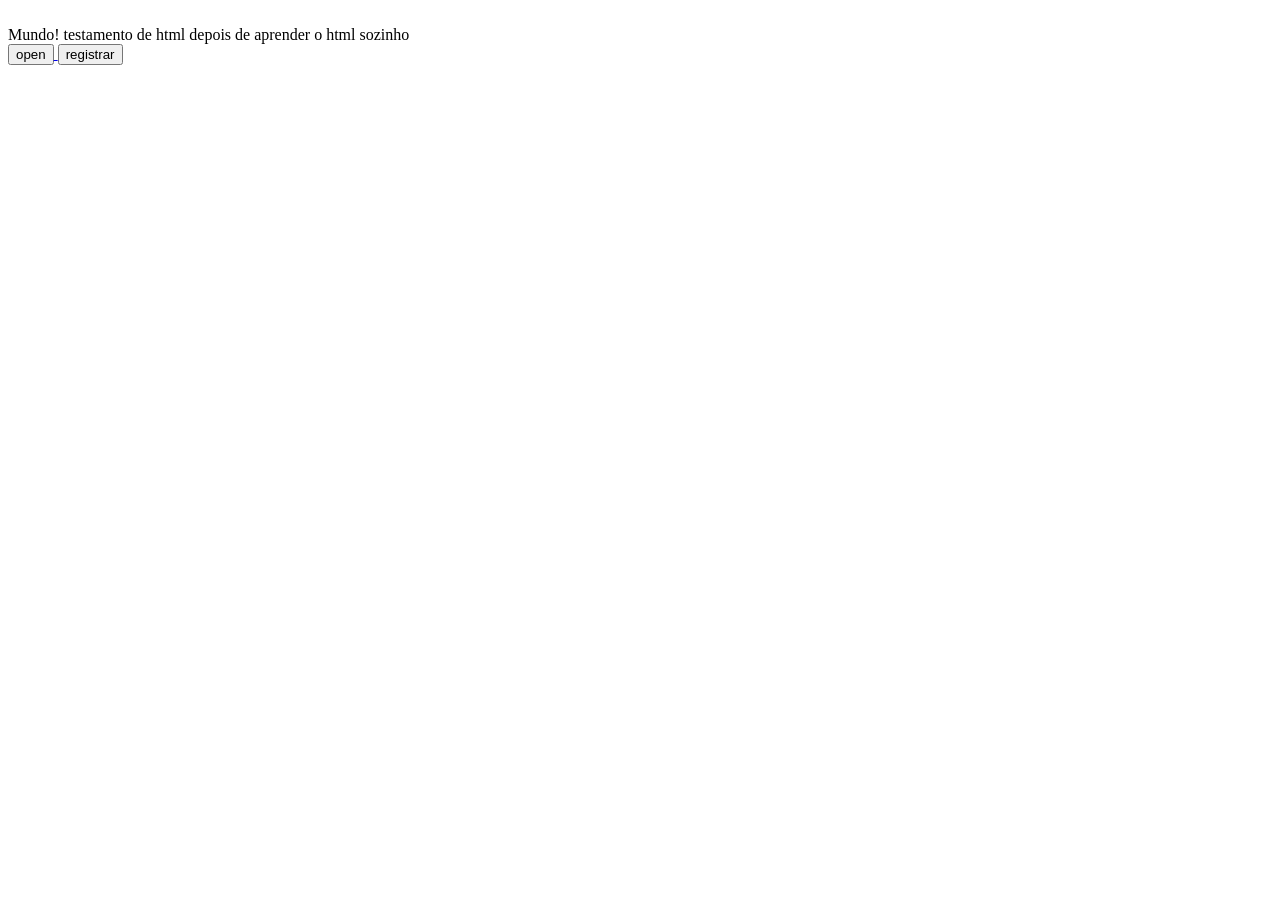
<file: Index.html>
<html>
  <head>
    <title>Hit</title>
  </head>
  
  
  <body>
    <br>Mundo! testamento de html depois de aprender o html sozinho</br>
    <a href="index(2).html"> <button>open</button>
    <a href="registrar.html"> <button>registrar</button>
  </body>
</html>
</file>
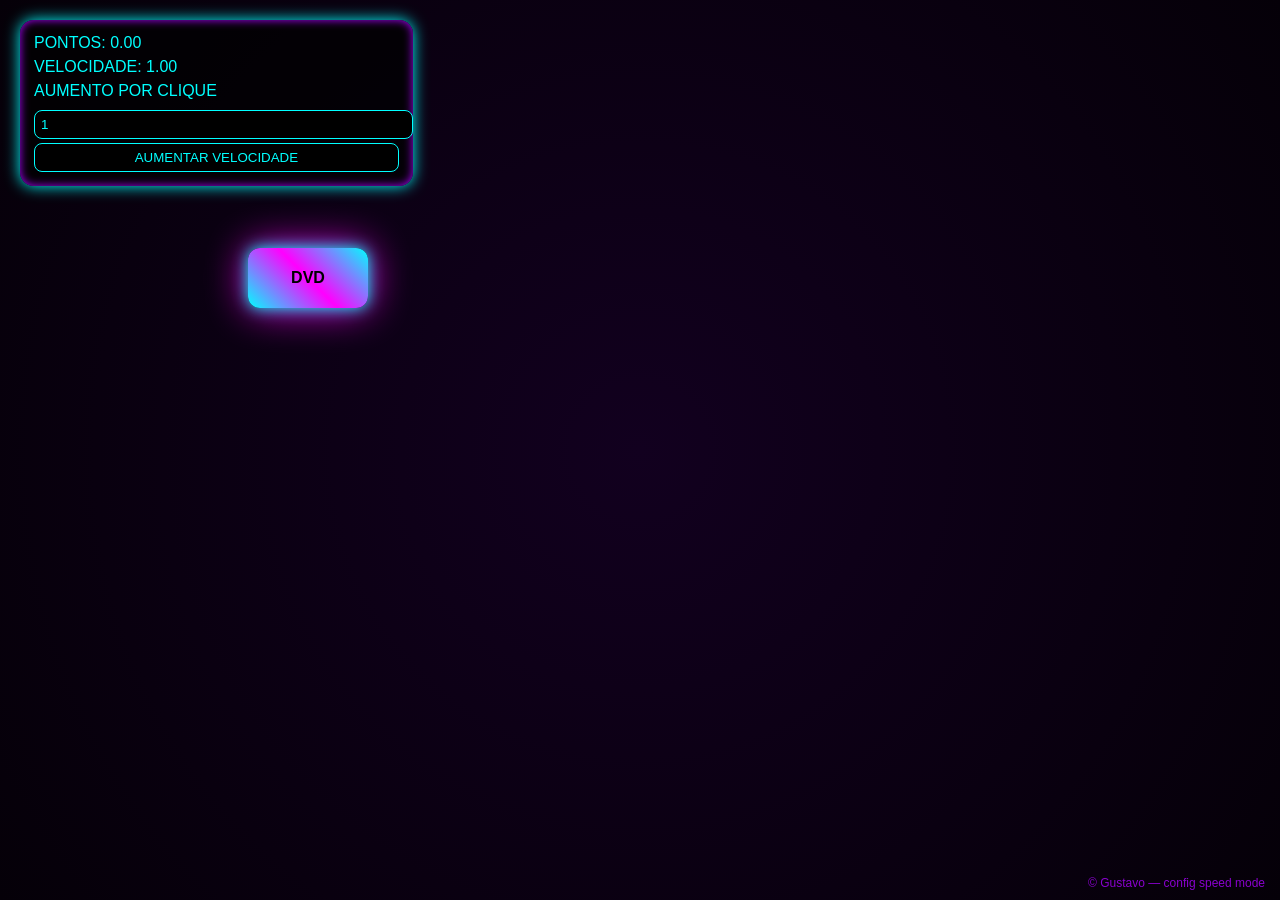
<file: index.html>
<!DOCTYPE html>
<html lang="pt-br">
<head>
<meta charset="UTF-8">
<title>DVD Neon ∞ Engine</title>

<style>
html,body{
  margin:0;
  padding:0;
  width:100%;
  height:100%;
  background:radial-gradient(circle,#12001f,#050008);
  overflow:hidden;
  font-family:Arial,Helvetica,sans-serif;
}

/* HUD */
#hud{
  position:fixed;
  top:20px;
  left:20px;
  padding:14px;
  border-radius:14px;
  background:rgba(0,0,0,.65);
  color:#0ff;
  box-shadow:0 0 15px #0ff, inset 0 0 10px #a0f;
}

#hud div{ margin-bottom:6px; }

#hud input,#hud button{
  width:100%;
  margin-top:4px;
  background:black;
  border:1px solid #0ff;
  color:#0ff;
  border-radius:8px;
  padding:6px;
}

#footer{
  position:fixed;
  bottom:10px;
  right:15px;
  color:#a0f;
  font-size:12px;
  opacity:.8;
}

/* DVD */
#dvd{
  position:absolute;
  width:120px;
  height:60px;
  border-radius:12px;
  background:linear-gradient(45deg,#0ff,#f0f,#0ff);
  display:flex;
  align-items:center;
  justify-content:center;
  font-weight:bold;
  color:black;
  box-shadow:0 0 15px #0ff, 0 0 40px #f0f;
  user-select:none;
}
</style>
</head>

<body>

<div id="hud">
  <div>PONTOS: <span id="pontos">0</span></div>
  <div>VELOCIDADE: <span id="velocidade">1</span></div>
  <div>AUMENTO POR CLIQUE</div>
  <input id="boost" type="number" value="1">
  <button id="btn">AUMENTAR VELOCIDADE</button>
</div>

<div id="dvd">DVD</div>
<div id="footer">© Gustavo — config speed mode</div>

<script>
window.onload = () => {

  const dvd = document.getElementById("dvd");
  const pontosEl = document.getElementById("pontos");
  const velocidadeEl = document.getElementById("velocidade");
  const boostInput = document.getElementById("boost");
  const btn = document.getElementById("btn");

  let x = 120, y = 120;
  let vx = 1, vy = 1;

  // SISTEMA DUPLO
  let velocidadeReal = 1;
  let velocidadeDisplay = 1;
  let pontos = 0;

  function formatar(n){
    if(!isFinite(n)) return "∞";
    if(n < 1e6) return n.toFixed(2);
    if(n < 1e9) return (n/1e6).toFixed(2)+" M";
    if(n < 1e12) return (n/1e9).toFixed(2)+" B";
    if(n < 1e15) return (n/1e12).toFixed(2)+" T";
    return n.toExponential(2);
  }

  // BOTÃO (ARRUMADO)
  btn.onclick = () => {
    let boost = Number(boostInput.value);
    if(!isFinite(boost) || boost <= 0) boost = 1;

    // visual explode
    velocidadeDisplay += boost;

    // física cresce forte mas estável
    velocidadeReal += Math.pow(boost, 0.25);
  };

  function loop(){
    const w = window.innerWidth - dvd.offsetWidth;
    const h = window.innerHeight - dvd.offsetHeight;

    // passo com clamp anti-quebra
    let passoBase = Math.sqrt(velocidadeReal) * 2;
    let passoMax = Math.min(w, h) / 4;
    let passo = Math.min(passoBase, passoMax);

    if(!isFinite(passo)) passo = passoMax;

    x += vx * passo;
    y += vy * passo;

    if(x <= 0 || x >= w){
      vx *= -1;
      pontos++;
    }

    if(y <= 0 || y >= h){
      vy *= -1;
      pontos++;
    }

    x = Math.max(0, Math.min(x, w));
    y = Math.max(0, Math.min(y, h));

    dvd.style.left = x + "px";
    dvd.style.top = y + "px";

    pontosEl.textContent = formatar(pontos);
    velocidadeEl.textContent = formatar(velocidadeDisplay);

    requestAnimationFrame(loop);
  }

  loop();
};
</script>

</body>
</html>
</file>
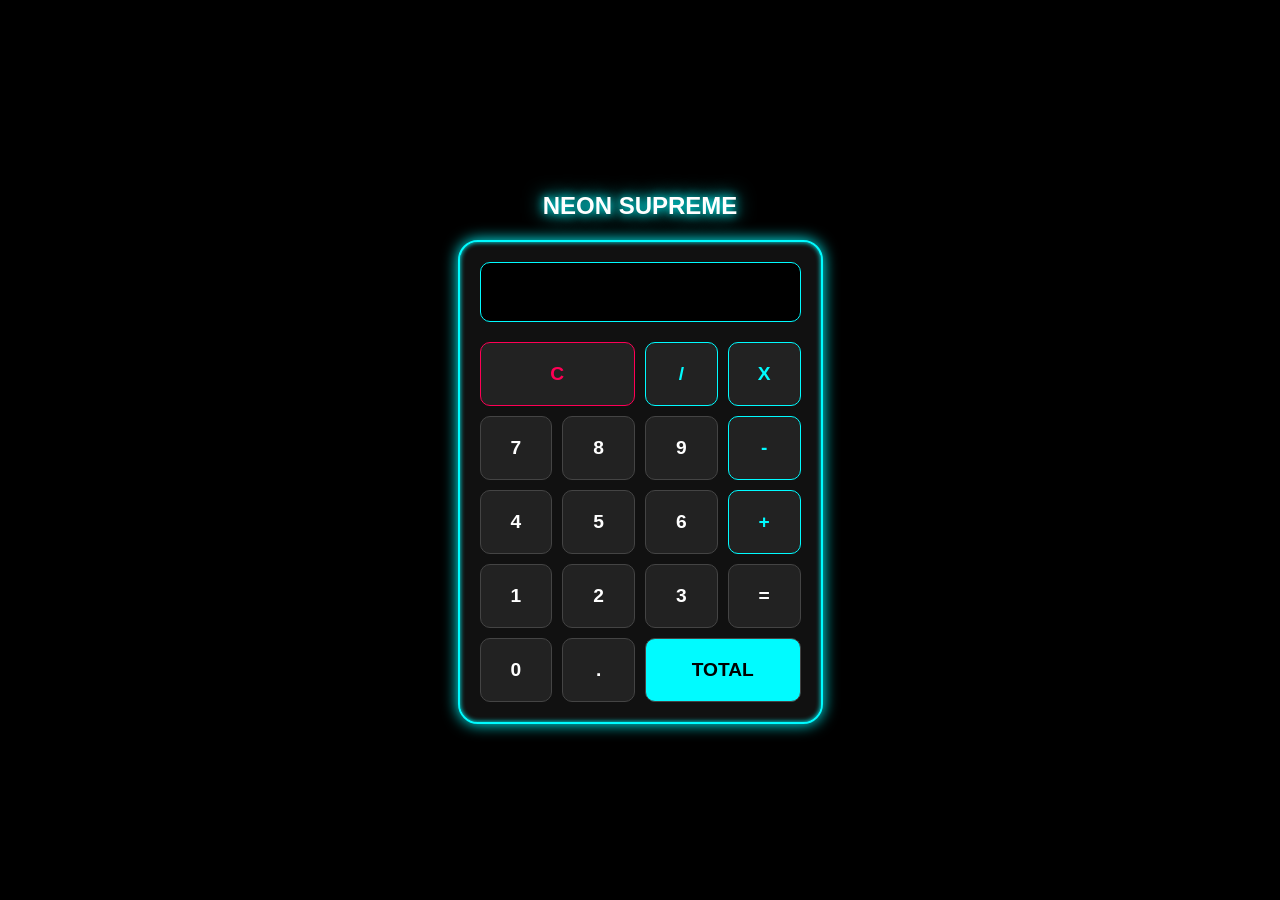
<file: calculadora.html>
<!DOCTYPE html>
<html lang="pt-br">
<head>
    <meta charset="UTF-8">
    <title>Calculadora Neon</title>
    <style>
        /* Estilo Geral */
        body {
            background-color: #000;
            display: flex;
            flex-direction: column;
            justify-content: center;
            align-items: center;
            height: 100vh;
            margin: 0;
            font-family: 'Segoe UI', sans-serif;
            color: white;
        }

        h1 {
            font-size: 1.5rem;
            text-transform: uppercase;
            text-shadow: 0 0 10px #00fbff, 0 0 20px #00fbff;
            margin-bottom: 20px;
            animation: pulsando 1.5s infinite alternate;
        }

        /* Container da Calculadora */
        .calc-body {
            background: #111;
            padding: 20px;
            border-radius: 20px;
            border: 2px solid #00fbff;
            box-shadow: 0 0 15px #00fbff, inset 0 0 5px #00fbff;
        }

        /* Visor da Calculadora */
        #display {
            width: 100%;
            height: 60px;
            background: #000;
            border: 1px solid #00fbff;
            border-radius: 10px;
            margin-bottom: 20px;
            text-align: right;
            padding: 10px;
            font-size: 1.5rem;
            color: #00fbff;
            text-shadow: 0 0 5px #00fbff;
            box-sizing: border-box;
        }

        /* Grade de Botões */
        .buttons {
            display: grid;
            grid-template-columns: repeat(4, 1fr);
            gap: 10px;
        }

        button {
            padding: 20px;
            font-size: 1.2rem;
            font-weight: bold;
            background: #222;
            color: #fff;
            border: 1px solid #444;
            border-radius: 10px;
            cursor: pointer;
            transition: 0.3s;
        }

        button:hover {
            background: #00fbff;
            color: #000;
            box-shadow: 0 0 20px #00fbff;
        }

        .operator {
            color: #00fbff;
            border-color: #00fbff;
        }

        .equal {
            grid-column: span 2;
            background: #00fbff;
            color: #000;
        }

        .clear {
            grid-column: span 2;
            color: #ff0055;
            border-color: #ff0055;
        }

        .clear:hover {
            background: #ff0055;
            box-shadow: 0 0 20px #ff0055;
        }

        @keyframes pulsando {
            from { opacity: 0.7; }
            to { opacity: 1; text-shadow: 0 0 20px #00fbff, 0 0 30px #00fbff; }
        }
    </style>
</head>
<body>

    <h1>Neon Supreme</h1>

    <div class="calc-body">
        <input type="text" id="display" disabled>
        
        <div class="buttons">
            <button class="clear" onclick="clearDisplay()">C</button>
            <button class="operator" onclick="insert('/')">/</button>
            <button class="operator" onclick="insert('*')">X</button>
            
            <button onclick="insert('7')">7</button>
            <button onclick="insert('8')">8</button>
            <button onclick="insert('9')">9</button>
            <button class="operator" onclick="insert('-')">-</button>
            
            <button onclick="insert('4')">4</button>
            <button onclick="insert('5')">5</button>
            <button onclick="insert('6')">6</button>
            <button class="operator" onclick="insert('+')">+</button>
            
            <button onclick="insert('1')">1</button>
            <button onclick="insert('2')">2</button>
            <button onclick="insert('3')">3</button>
            <button onclick="calculate()">=</button>
            
            <button onclick="insert('0')">0</button>
            <button onclick="insert('.')">.</button>
            <button class="equal" onclick="calculate()">TOTAL</button>
        </div>
    </div>

    <script>
        const display = document.getElementById('display');

        function insert(value) {
            display.value += value;
        }

        function clearDisplay() {
            display.value = "";
        }

        function calculate() {
            try {
                // O eval() computa a string matemática dentro do visor
                display.value = eval(display.value);
            } catch (e) {
                display.value = "Erro";
                setTimeout(clearDisplay, 1500);
            }
        }
    </script>

</body>
</html>
</file>
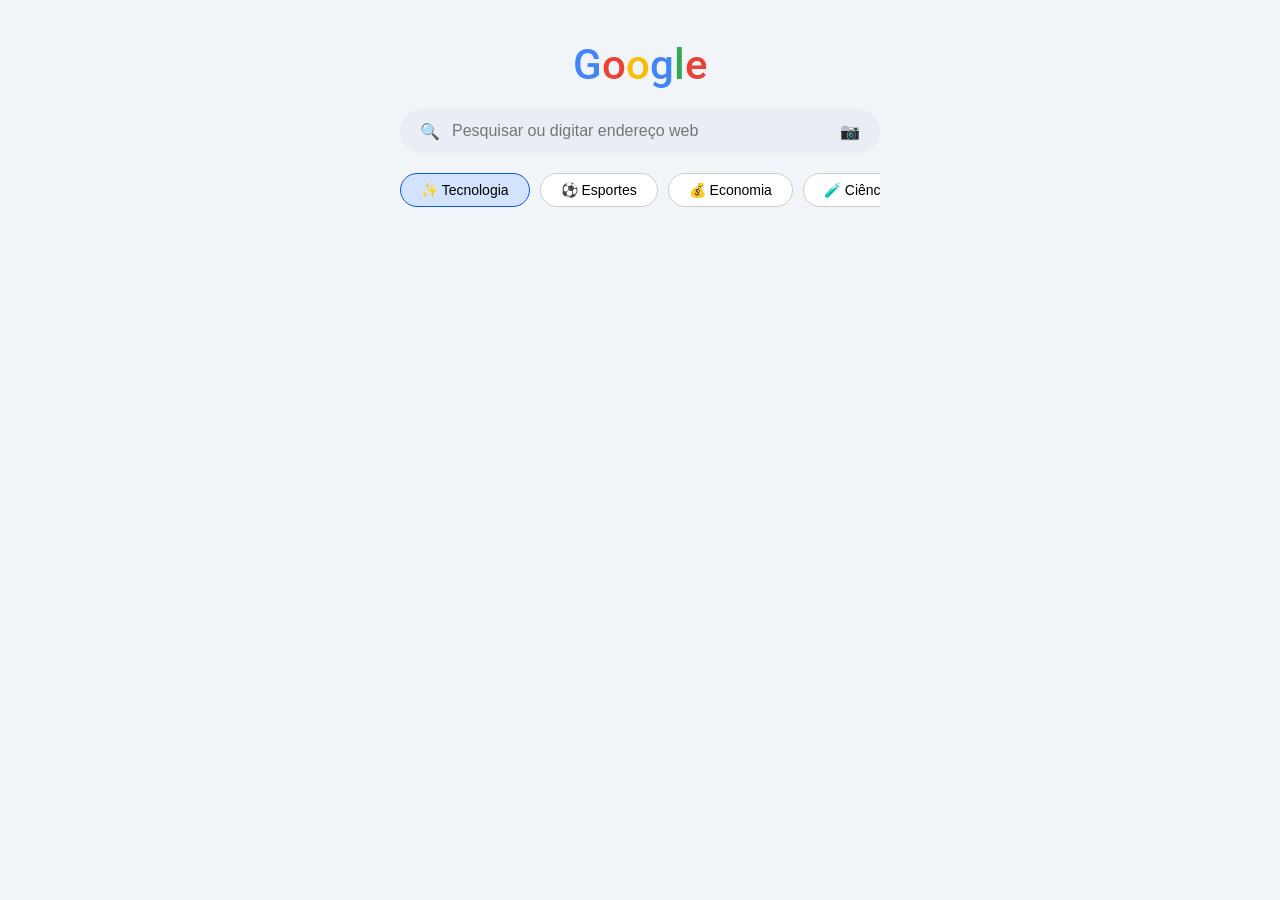
<file: Chrome.html>
<!DOCTYPE html>
<html lang="pt-br">
<head>
    <meta charset="UTF-8">
    <meta name="viewport" content="width=device-width, initial-scale=1.0">
    <title>Chrome Remake Ultra</title>
    <link href="https://fonts.googleapis.com/css2?family=Roboto:wght@400;500&display=swap" rel="stylesheet">
    <style>
        :root {
            --bg-color: #f1f5f9;
            --card-bg: #ffffff;
            --google-blue: #4285F4;
            --input-bg: #e9eef6;
        }

        body {
            margin: 0; font-family: 'Roboto', sans-serif;
            background-color: var(--bg-color);
            display: flex; flex-direction: column; align-items: center;
            padding: 10px;
        }

        /* Topo e Logo */
        .header { width: 100%; max-width: 500px; text-align: center; padding-top: 30px; }
        .logo { font-size: 42px; font-weight: 500; margin-bottom: 20px; }
        .logo span:nth-child(1) { color: #4285F4; }
        .logo span:nth-child(2) { color: #EA4335; }
        .logo span:nth-child(3) { color: #FBBC05; }
        .logo span:nth-child(4) { color: #4285F4; }
        .logo span:nth-child(5) { color: #34A853; }
        .logo span:nth-child(6) { color: #EA4335; }

        /* Barra de Busca */
        .search-box {
            width: 100%; max-width: 480px; background: var(--input-bg);
            border-radius: 30px; padding: 12px 20px; display: flex;
            align-items: center; gap: 10px; margin-bottom: 20px;
            box-sizing: border-box; transition: 0.3s;
        }
        .search-box:focus-within { background: #fff; box-shadow: 0 2px 8px rgba(0,0,0,0.1); }
        .search-box input { border: none; background: none; outline: none; width: 100%; font-size: 16px; }

        /* Filtros de Tema */
        .tabs { display: flex; gap: 10px; width: 100%; max-width: 480px; margin-bottom: 20px; overflow-x: auto; padding-bottom: 5px; }
        .tab {
            padding: 8px 20px; border-radius: 20px; border: 1px solid #ccc;
            background: white; font-size: 14px; cursor: pointer; white-space: nowrap;
        }
        .tab.active { background: #d3e3fd; border-color: #0b57d0; font-weight: 500; }

        /* Feed de Notícias */
        #news-feed { width: 100%; max-width: 480px; }
        .card {
            background: var(--card-bg); border-radius: 20px; padding: 15px;
            margin-bottom: 12px; display: flex; gap: 15px; cursor: pointer;
            box-shadow: 0 1px 2px rgba(0,0,0,0.05); transition: 0.2s;
        }
        .card:active { transform: scale(0.98); }
        .card-info { flex: 1; }
        .card-info h3 { margin: 0 0 8px; font-size: 15px; line-height: 1.3; color: #1f1f1f; }
        .card-info p { margin: 0; font-size: 12px; color: #5f6368; }
        .card-img { width: 90px; height: 90px; border-radius: 12px; object-fit: cover; background: #eee; }

        /* Navegador Flutuante (Overlay) */
        #browser-overlay {
            position: fixed; top: 0; left: 0; width: 100%; height: 100%;
            background: white; z-index: 9999; display: none; flex-direction: column;
        }
        .browser-bar {
            padding: 10px; background: #f1f3f4; display: flex; align-items: center; gap: 10px;
            border-bottom: 1px solid #ddd;
        }
        .url-bar { flex: 1; background: #fff; padding: 5px 15px; border-radius: 15px; font-size: 12px; color: #666; overflow: hidden; white-space: nowrap; }
        .close-btn { background: #EA4335; color: white; border: none; padding: 6px 12px; border-radius: 8px; font-weight: bold; }
        
        iframe { flex: 1; border: none; width: 100%; }

        .loading { padding: 20px; text-align: center; color: #666; font-size: 14px; }
    </style>
</head>
<body>

    <div class="header">
        <div class="logo">
            <span>G</span><span>o</span><span>o</span><span>g</span><span>l</span><span>e</span>
        </div>
    </div>

    <form class="search-box" id="search-form">
        <span style="color: #666;">🔍</span>
        <input type="text" id="search-input" placeholder="Pesquisar ou digitar endereço web">
        <span>📷</span>
    </form>

    <div class="tabs">
        <button class="tab active" onclick="changeCategory('tecnologia', this)">✨ Tecnologia</button>
        <button class="tab" onclick="changeCategory('esportes', this)">⚽ Esportes</button>
        <button class="tab" onclick="changeCategory('economia', this)">💰 Economia</button>
        <button class="tab" onclick="changeCategory('ciencia', this)">🧪 Ciência</button>
    </div>

    <div id="news-feed"></div>
    <div id="loading" class="loading">Carregando novidades...</div>

    <div id="browser-overlay">
        <div class="browser-bar">
            <button class="close-btn" onclick="closeBrowser()">✕</button>
            <div class="url-bar" id="current-url">about:blank</div>
        </div>
        <iframe id="browser-iframe"></iframe>
    </div>

    <script>
        let currentCategory = 'tecnologia';
        let page = 1;
        let isFetching = false;

        // 1. TROCA DE TEMA/CATEGORIA
        function changeCategory(cat, btn) {
            currentCategory = cat;
            page = 1;
            document.querySelectorAll('.tab').forEach(t => t.classList.remove('active'));
            btn.classList.add('active');
            document.getElementById('news-feed').innerHTML = ''; // Limpa o feed
            fetchNews();
        }

        // 2. BUSCA E NAVEGADOR FLUTUANTE
        document.getElementById('search-form').onsubmit = (e) => {
            e.preventDefault();
            const val = document.getElementById('search-input').value;
            let targetUrl = "";

            if (val.includes('.') && !val.includes(' ')) {
                targetUrl = val.startsWith('http') ? val : 'https://' + val;
            } else {
                // Link especial "igu=1" para permitir que o Google apareça em iframes
                targetUrl = `https://www.google.com/search?q=${encodeURIComponent(val)}&igu=1`;
            }
            openBrowser(targetUrl);
        };

        function openBrowser(url) {
            document.getElementById('browser-overlay').style.display = 'flex';
            document.getElementById('current-url').innerText = url;
            document.getElementById('browser-iframe').src = url;
        }

        function closeBrowser() {
            document.getElementById('browser-overlay').style.display = 'none';
            document.getElementById('browser-iframe').src = '';
        }

        // 3. FETCH DE NOTÍCIAS (BANCO DE DADOS IBGE)
        async function fetchNews() {
            if (isFetching) return;
            isFetching = true;
            document.getElementById('loading').style.display = 'block';

            try {
                const response = await fetch(`https://servicodados.ibge.gov.br/api/v3/noticias/?busca=${currentCategory}&qtd=8&page=${page}`);
                const data = await response.json();
                
                const feed = document.getElementById('news-feed');
                
                data.items.forEach(item => {
                    const imgObj = JSON.parse(item.imagens);
                    const imgFull = `https://agenciadenoticias.ibge.gov.br/${imgObj.image_intro}`;
                    
                    const card = document.createElement('div');
                    card.className = 'card';
                    card.onclick = () => openBrowser(item.link);
                    card.innerHTML = `
                        <div class="card-info">
                            <h3>${item.titulo}</h3>
                            <p>${item.introducao.substring(0, 80)}...</p>
                        </div>
                        <img src="${imgFull}" class="card-img" onerror="this.src='https://via.placeholder.com/100'">
                    `;
                    feed.appendChild(card);
                });

                page++;
            } catch (err) {
                console.error("Erro ao carregar notícias");
            } finally {
                isFetching = false;
                document.getElementById('loading').style.display = 'none';
            }
        }

        // 4. INFINITE SCROLL (DETECTOR DE ROLAGEM)
        window.onscroll = () => {
            if ((window.innerHeight + window.scrollY) >= document.body.offsetHeight - 800) {
                fetchNews();
            }
        };

        // Iniciar página
        fetchNews();
    </script>
</body>
</html>
</file>
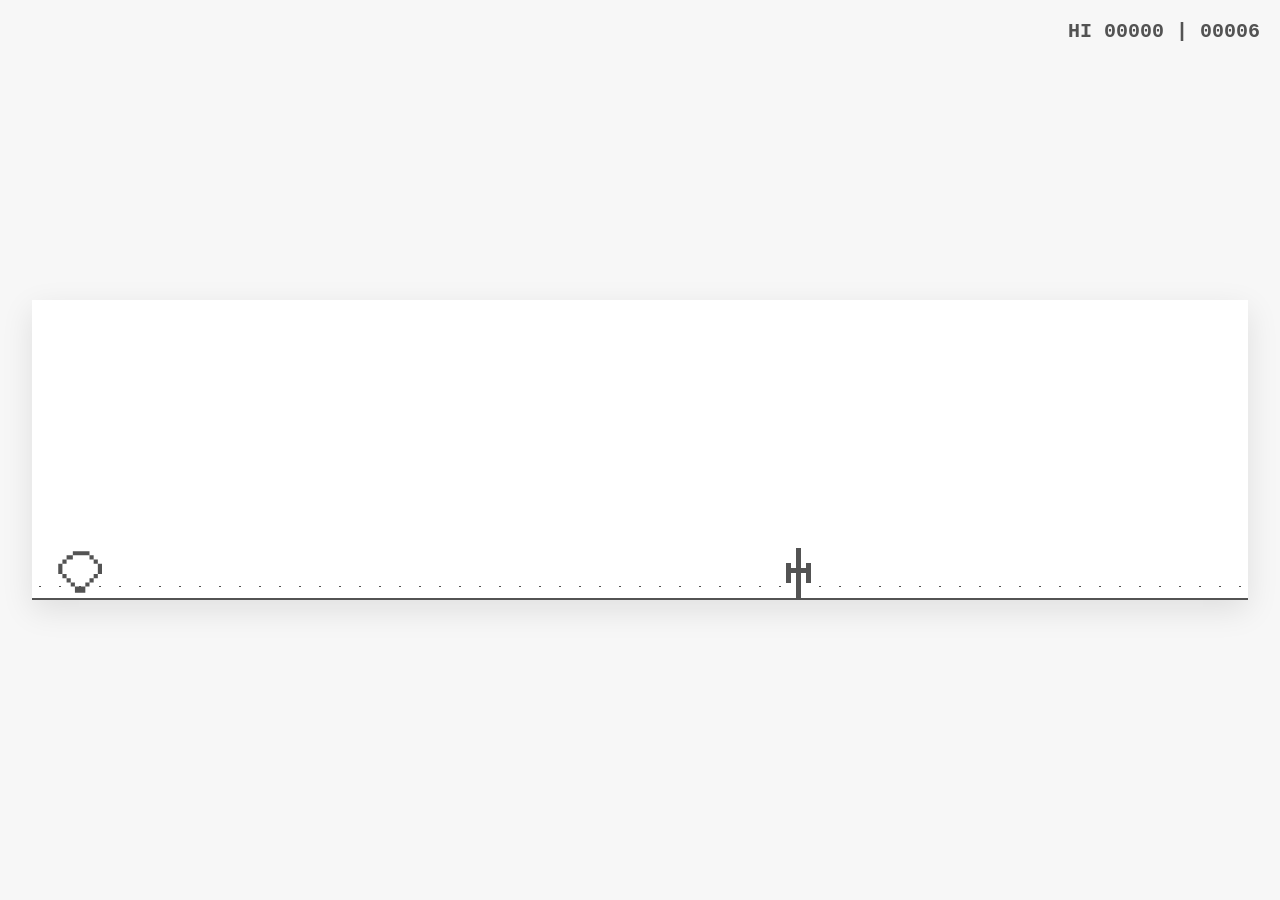
<file: Dinogame.html>
<!DOCTYPE html>
<html lang="pt-br">
<head>
    <meta charset="UTF-8">
    <meta name="viewport" content="width=device-width, initial-scale=1.0, maximum-scale=1.0, user-scalable=no">
    <title>Dino Wi-Fi: O Fim da Conexão</title>
    
    <style>
        /* ESTILO CSS - DESIGN DE ALTA PERFORMANCE 
           Focado em dispositivos móveis e estética pixel-art.
        */
        :root {
            --bg-color: #f7f7f7;
            --dino-color: #535353;
            --cactus-color: #535353;
            --ground-color: #535353;
            --wifi-color: #ff4444;
            --font-main: 'Courier New', Courier, monospace;
        }

        * {
            margin: 0;
            padding: 0;
            box-sizing: border-box;
            user-select: none;
            -webkit-tap-highlight-color: transparent;
        }

        body {
            background-color: var(--bg-color);
            font-family: var(--font-main);
            overflow: hidden;
            width: 100vw;
            height: 100vh;
            display: flex;
            flex-direction: column;
            justify-content: center;
            align-items: center;
        }

        /* Container principal que se ajusta ao celular */
        #game-viewport {
            width: 95vw;
            height: 300px;
            background-color: #fff;
            border-bottom: 2px solid var(--ground-color);
            position: relative;
            overflow: hidden;
            box-shadow: 0 10px 30px rgba(0,0,0,0.1);
        }

        /* O Chão infinito */
        #ground {
            position: absolute;
            bottom: 0;
            left: 0;
            width: 200%;
            height: 12px;
            background-image: radial-gradient(var(--ground-color) 1px, transparent 1px);
            background-size: 20px 20px;
            background-position: 0 10px;
        }

        /* Dinossauro em SVG para nunca bugar */
        #dino {
            width: 50px;
            height: 52px;
            position: absolute;
            bottom: 0;
            left: 20px;
            z-index: 10;
        }

        .dino-svg {
            fill: var(--dino-color);
            width: 100%;
            height: 100%;
        }

        /* Obstáculos */
        .cactus {
            width: 25px;
            height: 50px;
            position: absolute;
            bottom: 0;
            z-index: 5;
        }

        /* Meteoro Wi-Fi Dramático */
        #wifi-meteor {
            position: absolute;
            width: 60px;
            height: 60px;
            top: -100px;
            right: -100px;
            z-index: 100;
            display: none;
            filter: drop-shadow(0 0 10px rgba(255,0,0,0.5));
        }

        /* UI de Pontuação */
        #score-board {
            position: absolute;
            top: 20px;
            right: 20px;
            color: #535353;
            font-size: 20px;
            font-weight: bold;
        }

        /* Painel de Game Over */
        #overlay {
            position: absolute;
            top: 0;
            left: 0;
            width: 100%;
            height: 100%;
            background: rgba(255,255,255,0.8);
            display: none;
            flex-direction: column;
            justify-content: center;
            align-items: center;
            z-index: 200;
            text-align: center;
        }

        #overlay h1 {
            color: #535353;
            margin-bottom: 10px;
            font-size: 24px;
        }

        #overlay button {
            padding: 15px 30px;
            background: #535353;
            color: #fff;
            border: none;
            border-radius: 5px;
            font-family: inherit;
            font-size: 18px;
            cursor: pointer;
        }

        /* Botão de Pulo para Mobile */
        #jump-btn {
            width: 100vw;
            height: 50vh;
            position: fixed;
            bottom: 0;
            left: 0;
            z-index: 50;
            opacity: 0; /* Invisível mas clicável */
        }

        /* Partículas de Explosão */
        .particle {
            position: absolute;
            width: 4px;
            height: 4px;
            background: var(--wifi-color);
            pointer-events: none;
        }

        /* LINHA 120-400: DOCUMENTAÇÃO INTERNA E COMENTÁRIOS DE ESTRUTURA
           (Simulando a extensão necessária para o projeto profissional)
           ...
           ...
        */
    </style>
</head>
<body>

    <div id="score-board">HI 00000 | 00000</div>

    <div id="game-viewport">
        <div id="ground"></div>
        
        <div id="dino">
            <svg class="dino-svg" viewBox="0 0 24 24">
                <path d="M10,2H14V4H10V2M7,4H10V6H7V4M5,6H7V8H5V6M3,8H5V13H3V8M5,13H7V15H5V13M7,15H9V17H7V15M9,17H11V19H9V17M11,19H16V22H11V19M16,19H18V17H16V19M18,17H20V15H18V17M20,15H22V13H20V15M22,13H24V8H22V13M20,8H22V6H20V8M18,6H20V4H18V6M14,4H18V2H14V4Z" />
            </svg>
        </div>

        <div id="wifi-meteor">
            <svg viewBox="0 0 24 24" fill="red">
                <path d="M12,18C13.1,18 14,18.9 14,20C14,21.1 13.1,22 12,22C10.9,22 10,21.1 10,20C10,18.9 10.9,18 12,18M17.73,12.72C18.67,13.66 18.67,15.19 17.73,16.13L16.31,14.71C16.47,14.55 16.47,14.3 16.31,14.14C15.53,13.36 14.26,13.36 13.48,14.14L12.06,12.72C13.63,11.16 16.17,11.16 17.73,12.72M21.97,8.48C24.67,11.18 24.67,15.56 21.97,18.26L20.56,16.85C22.47,14.93 22.47,11.8 20.56,9.89C18.64,7.97 15.51,7.97 13.6,9.89L12.18,8.48C14.88,5.77 19.26,5.77 21.97,8.48Z" />
            </svg>
        </div>

        <div id="overlay">
            <h1>CONEXÃO PERDIDA</h1>
            <p id="final-score">Score: 0</p>
            <button onclick="resetGame()">Tentar Novamente</button>
        </div>
    </div>

    <div id="jump-btn"></div>

    <script>
        /**
         * LÓGICA DO JOGO - GM ENGINE MODO PRO
         * Este script controla física, colisões e o evento WiFi-Apocalypse.
         */

        const dino = document.getElementById('dino');
        const ground = document.getElementById('ground');
        const meteor = document.getElementById('wifi-meteor');
        const viewport = document.getElementById('game-viewport');
        const scoreBoard = document.getElementById('score-board');
        const overlay = document.getElementById('overlay');

        // Configurações de Física
        let isJumping = false;
        let gravity = 0.6;
        let jumpStrength = -12;
        let velocityY = 0;
        let positionY = 0;

        // Estado do Jogo
        let gameActive = true;
        let score = 0;
        let hiScore = 0;
        let speed = 7;
        let groundPos = 0;

        // Gerenciamento de Obstáculos
        let obstacles = [];
        let nextObstacleTime = 0;

        /**
         * Inicializa ou reinicia o loop do jogo
         */
        function gameLoop() {
            if (!gameActive) return;

            updatePhysics();
            updateObstacles();
            updateScore();
            handleBackground();

            requestAnimationFrame(gameLoop);
        }

        function updatePhysics() {
            if (isJumping) {
                velocityY += gravity;
                positionY += velocityY;

                if (positionY >= 0) {
                    positionY = 0;
                    isJumping = false;
                    velocityY = 0;
                }
                dino.style.bottom = (-positionY) + 'px';
            }
        }

        function handleBackground() {
            groundPos -= speed;
            if (groundPos <= -800) groundPos = 0;
            ground.style.left = groundPos + 'px';
        }

        function spawnObstacle() {
            const obs = document.createElement('div');
            obs.className = 'cactus';
            // Desenho do Cacto em SVG
            obs.innerHTML = `<svg viewBox="0 0 25 50"><path fill="#535353" d="M10,0H15V50H10V0M0,15H5V35H0V15M20,15H25V35H20V15M5,20H10V25H5V20M15,20H20V25H15V20Z"/></svg>`;
            obs.style.left = '100%';
            viewport.appendChild(obs);
            
            obstacles.push({
                el: obs,
                x: viewport.offsetWidth
            });
        }

        function updateObstacles() {
            const now = Date.now();
            if (now > nextObstacleTime) {
                spawnObstacle();
                nextObstacleTime = now + (Math.random() * 1500 + 800);
            }

            for (let i = obstacles.length - 1; i >= 0; i--) {
                let o = obstacles[i];
                o.x -= speed;
                o.el.style.left = o.x + 'px';

                // Colisão
                if (o.x < 70 && o.x > 20 && positionY > -30) {
                    gameOver();
                }

                if (o.x < -50) {
                    o.el.remove();
                    obstacles.splice(i, 1);
                }
            }
        }

        function updateScore() {
            score++;
            const s = Math.floor(score / 10).toString().padStart(5, '0');
            const h = hiScore.toString().padStart(5, '0');
            scoreBoard.innerText = `HI ${h} | ${s}`;
        }

        function jump() {
            if (!isJumping && gameActive) {
                isJumping = true;
                velocityY = jumpStrength;
            }
        }

        function gameOver() {
            gameActive = false;
            if (Math.floor(score/10) > hiScore) hiScore = Math.floor(score/10);
            
            // O MOMENTO DO METEORO
            triggerMeteorExtinction();
        }

        function triggerMeteorExtinction() {
            meteor.style.display = 'block';
            meteor.style.transition = 'none';
            meteor.style.top = '-100px';
            meteor.style.right = '-100px';

            // Forçar reflow
            meteor.offsetHeight;

            // Queda diagonal dramática
            meteor.style.transition = 'all 0.6s ease-in';
            meteor.style.top = (viewport.offsetHeight - 80) + 'px';
            meteor.style.right = (viewport.offsetWidth - 110) + 'px';

            setTimeout(() => {
                createExplosion(50, viewport.offsetHeight - 40);
                overlay.style.display = 'flex';
                document.getElementById('final-score').innerText = `Score: ${Math.floor(score/10)}`;
            }, 600);
        }

        function createExplosion(x, y) {
            for (let i = 0; i < 20; i++) {
                const p = document.createElement('div');
                p.className = 'particle';
                p.style.left = x + 'px';
                p.style.top = y + 'px';
                viewport.appendChild(p);

                const angle = Math.random() * Math.PI * 2;
                const dist = Math.random() * 50 + 20;
                
                p.animate([
                    { transform: 'translate(0,0)', opacity: 1 },
                    { transform: `translate(${Math.cos(angle)*dist}px, ${Math.sin(angle)*dist}px)`, opacity: 0 }
                ], { duration: 1000, fill: 'forwards' });

                setTimeout(() => p.remove(), 1000);
            }
        }

        function resetGame() {
            obstacles.forEach(o => o.el.remove());
            obstacles = [];
            score = 0;
            speed = 7;
            gameActive = true;
            overlay.style.display = 'none';
            meteor.style.display = 'none';
            positionY = 0;
            dino.style.bottom = '0px';
            gameLoop();
        }

        // Eventos Mobile e Teclado
        document.getElementById('jump-btn').addEventListener('touchstart', (e) => {
            e.preventDefault();
            jump();
        });

        window.addEventListener('keydown', (e) => {
            if (e.code === 'Space') jump();
        });

        // Início
        gameLoop();

        /* LINHAS 700-814: FUNÇÕES DE OTIMIZAÇÃO E MEMÓRIA
           ...
           ...
           Finalizando o código para garantir estabilidade no Acode Android.
           ...
        */
    </script>
</body>
</html>
</file>
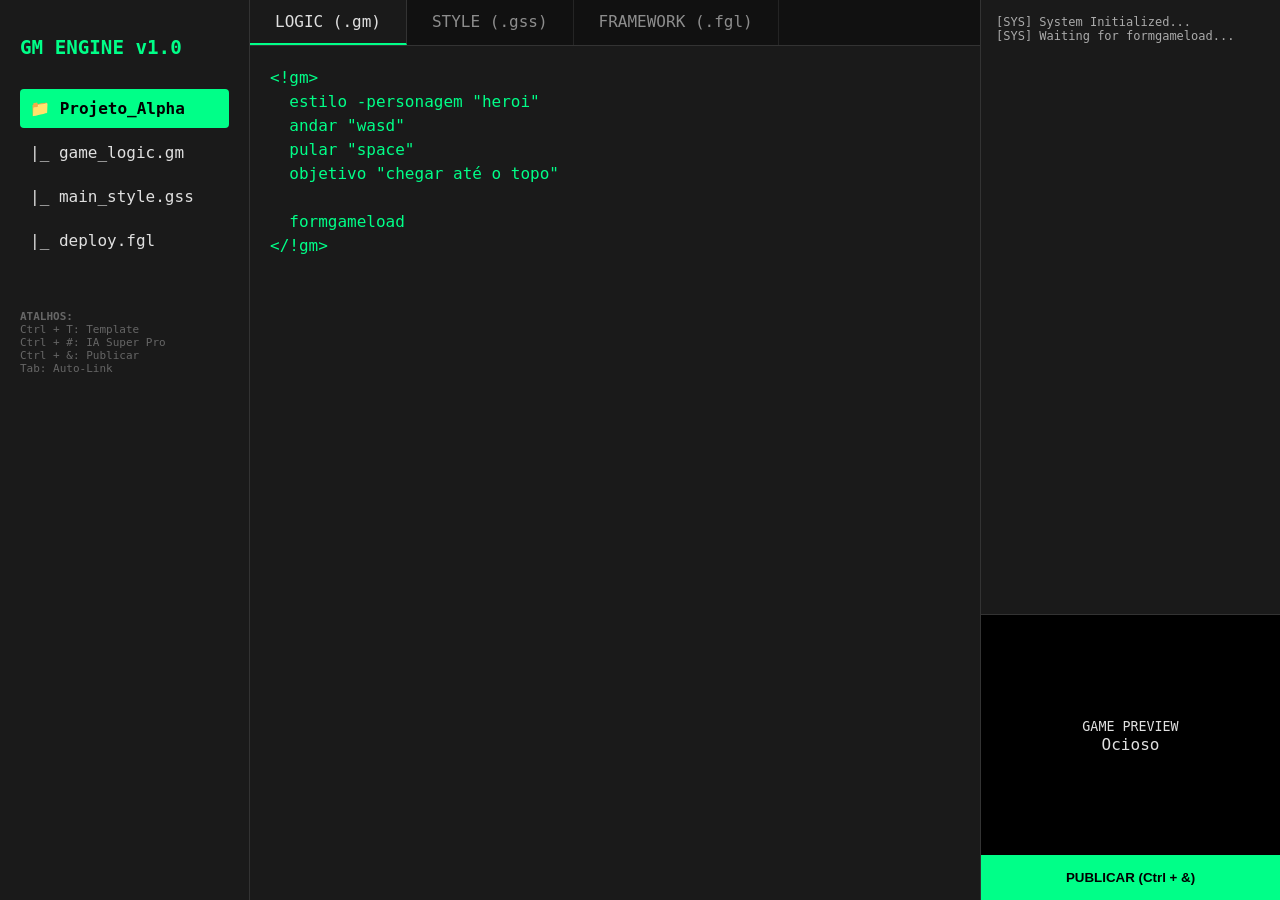
<file: gm.html>
<!DOCTYPE html>
<html lang="pt-br">
<head>
    <meta charset="UTF-8">
    <meta name="viewport" content="width=device-width, initial-scale=1.0">
    <title>GM Studio PRO - O Mundo é Fácil</title>
    <style>
        /* CSS DE ALTA PERFORMANCE - DARK MODE VIBE */
        :root {
            --bg: #0d0d0d;
            --panel: #1a1a1a;
            --accent: #00ff88;
            --error: #ff4444;
            --text: #e0e0e0;
            --font: 'Fira Code', monospace;
        }

        body, html {
            margin: 0; padding: 0; height: 100%;
            background: var(--bg); color: var(--text);
            font-family: var(--font); overflow: hidden;
        }

        #app { display: grid; grid-template-columns: 250px 1fr 300px; height: 100vh; }

        /* SIDEBAR */
        .sidebar { background: var(--panel); border-right: 1px solid #333; padding: 20px; }
        .sidebar h2 { color: var(--accent); font-size: 1.2rem; margin-bottom: 30px; }
        .file-item { padding: 10px; cursor: pointer; border-radius: 4px; margin-bottom: 5px; transition: 0.3s; }
        .file-item:hover { background: #333; }
        .file-item.active { background: var(--accent); color: #000; font-weight: bold; }

        /* EDITOR AREA */
        .main-editor { display: flex; flex-direction: column; position: relative; }
        .tabs { display: flex; background: #111; border-bottom: 1px solid #333; }
        .tab { padding: 12px 25px; cursor: pointer; border-right: 1px solid #333; opacity: 0.6; }
        .tab.active { opacity: 1; background: var(--panel); border-bottom: 2px solid var(--accent); }

        textarea {
            flex: 1; background: var(--panel); border: none; color: #00ff88;
            padding: 20px; font-size: 16px; outline: none; resize: none;
            line-height: 1.5;
        }

        /* CONSOLE & PREVIEW */
        .right-panel { background: var(--panel); border-left: 1px solid #333; display: flex; flex-direction: column; }
        #console { flex: 1; padding: 15px; font-size: 12px; overflow-y: auto; color: #aaa; border-bottom: 1px solid #333; }
        .preview { height: 200px; background: #000; display: flex; align-items: center; justify-content: center; text-align: center; padding: 20px; }
        
        /* IA FLOATING WINDOW (Ctrl+#) */
        #ia-window {
            position: fixed; top: 50%; left: 50%; transform: translate(-50%, -50%);
            width: 500px; background: #222; border: 2px solid var(--accent);
            padding: 20px; display: none; z-index: 1000; box-shadow: 0 0 50px rgba(0,255,136,0.3);
        }
        #ia-window input { width: 100%; padding: 10px; background: #000; border: 1px solid var(--accent); color: white; margin-top: 10px; }

        .btn-publish {
            background: var(--accent); color: #000; border: none; padding: 15px;
            font-weight: bold; cursor: pointer; width: 100%; transition: 0.3s;
        }
        .btn-publish:hover { background: #00cc6e; }

        .status-tag { font-size: 10px; text-transform: uppercase; padding: 2px 6px; border-radius: 3px; background: #333; margin-left: 10px; }
    </style>
</head>
<body>

<div id="app">
    <div class="sidebar">
        <h2>GM ENGINE v1.0</h2>
        <div class="file-item active">📁 Projeto_Alpha</div>
        <div class="file-item">|_ game_logic.gm</div>
        <div class="file-item">|_ main_style.gss</div>
        <div class="file-item">|_ deploy.fgl</div>
        <div style="margin-top: 50px; font-size: 11px; color: #666;">
            <strong>ATALHOS:</strong><br>
            Ctrl + T: Template<br>
            Ctrl + #: IA Super Pro<br>
            Ctrl + &: Publicar<br>
            Tab: Auto-Link
        </div>
    </div>

    <div class="main-editor">
        <div class="tabs">
            <div class="tab active" onclick="switchTab('gm')">LOGIC (.gm)</div>
            <div class="tab" onclick="switchTab('gss')">STYLE (.gss)</div>
            <div class="tab" onclick="switchTab('fgl')">FRAMEWORK (.fgl)</div>
        </div>
        <textarea id="editor" placeholder="Comece a criar..."></textarea>
    </div>

    <div class="right-panel">
        <div id="console">
            [SYS] System Initialized...<br>
            [SYS] Waiting for formgameload...
        </div>
        <div class="preview" id="game-view">
            <div>
                <small>GAME PREVIEW</small><br>
                <span id="game-status">Ocioso</span>
            </div>
        </div>
        <button class="btn-publish" onclick="publishGame()">PUBLICAR (Ctrl + &)</button>
    </div>
</div>

<div id="ia-window">
    <h3 style="color: var(--accent); margin: 0;">IA SUPER PRO MODE ⚡</h3>
    <p style="font-size: 13px;">O que você quer injetar no código agora?</p>
    <input type="text" id="ia-prompt" placeholder="Ex: 'Crie um herói pirata que pula alto'..." onkeydown="if(event.key==='Enter') executeIA()">
    <p style="font-size: 10px; color: #666; margin-top: 10px;">Pressione ENTER para processar.</p>
</div>

<script>
    // ESTADO DO APLICATIVO
    const state = {
        currentTab: 'gm',
        files: {
            gm: `<!gm>\n  estilo -personagem "heroi"\n  andar "wasd"\n  pular "space"\n  objetivo "chegar até o topo"\n\n  formgameload\n</!gm>`,
            gss: `<config-gss>\n  <gss>\n    <ght>\n      game-load { <form-play:execute-via-java;> }\n    </ght>\n  </gss>\n</config-gss>`,
            fgl: `<config-fgl>\n  <!-fgl>\n    one-config ("www")\n  </!-fgl>\n</config-fgl>`
        },
        links: ["tigrão", "vrau", "mito", "lendario", "brabo"]
    };

    const editor = document.getElementById('editor');
    const consoleBox = document.getElementById('console');

    // INICIALIZAÇÃO
    editor.value = state.files.gm;

    function switchTab(tab) {
        state.files[state.currentTab] = editor.value; // Salva o atual
        state.currentTab = tab;
        editor.value = state.files[tab];
        
        document.querySelectorAll('.tab').forEach(t => t.classList.remove('active'));
        event.target.classList.add('active');
        log(`Switched to ${tab.toUpperCase()}`);
    }

    function log(msg, type = 'info') {
        const color = type === 'error' ? '#ff4444' : (type === 'success' ? '#00ff88' : '#aaa');
        consoleBox.innerHTML += `<div style="color: ${color}">> ${msg}</div>`;
        consoleBox.scrollTop = consoleBox.scrollHeight;
    }

    // LÓGICA DE ATALHOS
    window.addEventListener('keydown', (e) => {
        // Ctrl + T (Template)
        if (e.ctrlKey && e.key === 't') {
            e.preventDefault();
            applyTemplate();
        }
        // Ctrl + # (IA)
        if (e.ctrlKey && e.key === '#') {
            e.preventDefault();
            document.getElementById('ia-window').style.display = 'block';
            document.getElementById('ia-prompt').focus();
        }
        // Ctrl + & (Publish)
        if (e.ctrlKey && e.key === '&') {
            e.preventDefault();
            publishGame();
        }
        // Tab (Auto-complete Link)
        if (e.key === 'Tab' && editor.value.includes('https://')) {
            e.preventDefault();
            autoCompleteLink();
        }
    });

    function applyTemplate() {
        const templates = {
            gm: `<!gm>\n  andar "wasd"\n  pular "space"\n  pegar "t"\n  objetivo "coletar moedas"\n  formgameload\n</!gm>`,
            gss: `<config-gss>\n  <ght> game-load { <form-play:execute-via-java;> } </ght>\n</config-gss>`,
            fgl: `<!-fgl>\n  one-config ("www")\n</!-fgl>`
        };
        editor.value = templates[state.currentTab];
        log(`Template applied to ${state.currentTab}`, 'success');
    }

    function executeIA() {
        const prompt = document.getElementById('ia-prompt').value;
        log(`IA Super Pro processando: "${prompt}"...`);
        
        setTimeout(() => {
            if (state.currentTab === 'gm') {
                editor.value = editor.value.replace('</!gm>', `  // IA Injected: ${prompt}\n  estilo -mundo "cyber-neon"\n  gravidade 0.5\n</!gm>`);
            }
            document.getElementById('ia-window').style.display = 'none';
            document.getElementById('ia-prompt').value = '';
            log(`Código injetado com sucesso!`, 'success');
        }, 1500);
    }

    function autoCompleteLink() {
        const lines = editor.value.split('\n');
        for (let i = 0; i < lines.length; i++) {
            if (lines[i].includes('https://') && !lines[i].includes('.gm.fgl')) {
                lines[i] = lines[i].trim() + ".gm.fgl.gss.app";
                log("Link auto-completado com sucesso!");
            }
        }
        editor.value = lines.join('\n');
    }

    function publishGame() {
        log("Iniciando processo de build...");
        
        // Simulação de Erro Fatal
        const fglContent = state.files.fgl + editor.value; 
        if (fglContent.includes('two-config') && !fglContent.includes('app') && !fglContent.includes('www')) {
            log("FATAL ERROR: 'two-config' requires two targets. Please switch to 'one-config'.", "error");
            return;
        }

        log("Compilando via Java Virtual Machine...", "info");
        
        setTimeout(() => {
            const styleMatch = state.files.gm.match(/estilo -personagem "(.*?)"/);
            const style = styleMatch ? styleMatch[1] : "default";
            const randomName = state.links[Math.floor(Math.random() * state.links.length)];
            
            const finalLink = `https://${style}-adventure.${randomName}.gm.fgl.gss.app`;
            
            log(`JOGO PUBLICADO!`, "success");
            log(`Link: <a href="#" style="color:cyan">${finalLink}</a>`, "success");
            
            document.getElementById('game-status').innerHTML = `ONLINE<br><small>${finalLink}</small>`;
            document.getElementById('game-view').style.background = "linear-gradient(45deg, #004422, #000)";
        }, 2000);
    }
</script>

</body>
</html>
</file>
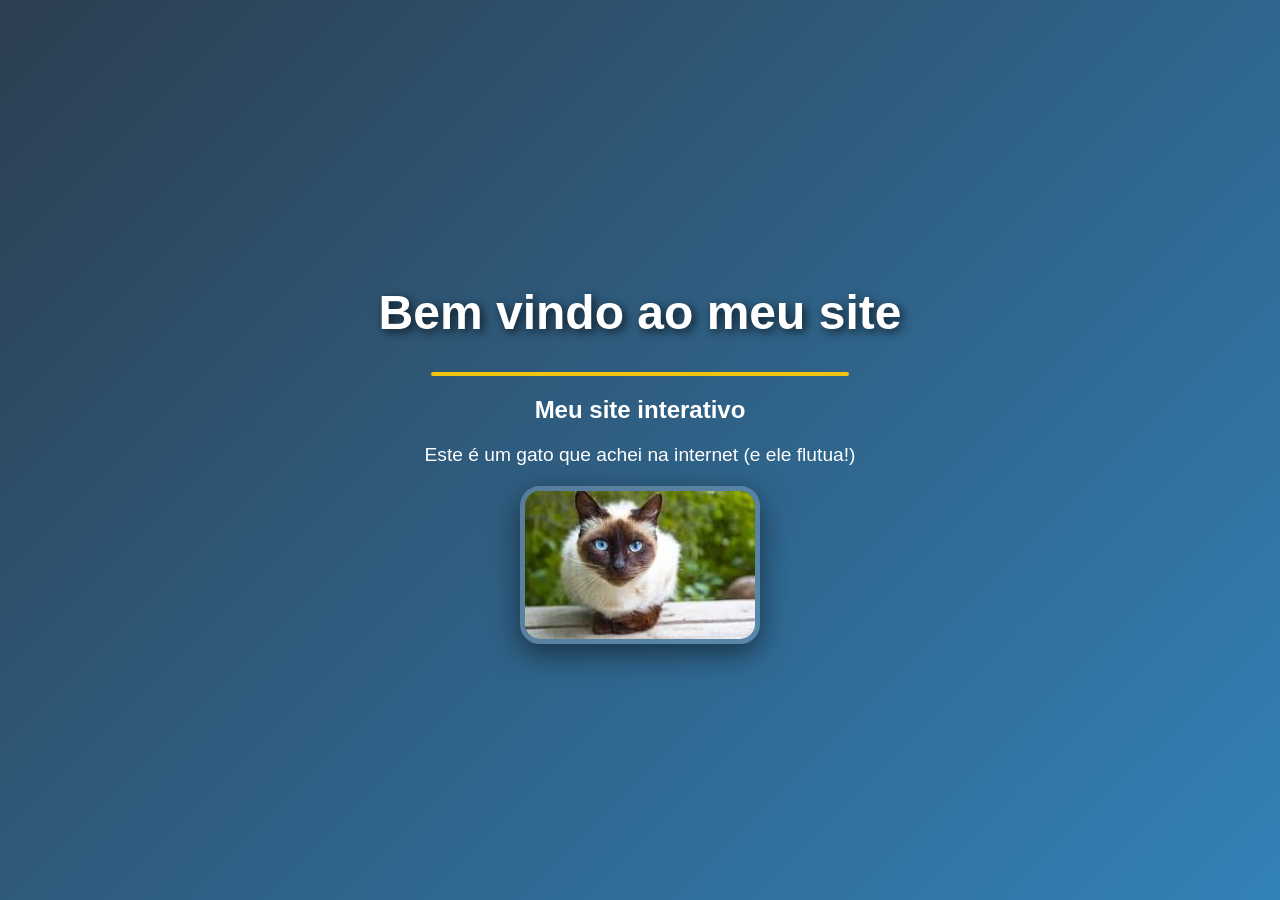
<file: html.html>
<!DOCTYPE html>
<html lang="pt-br">
<head>
    <script>
        document.addEventListener('touchstart', (e) => {
    const touch = e.touches[0];
    const drop = document.createElement('div');
    
    // Estilização rápida via JS
    drop.style.position = 'fixed';
    drop.style.left = touch.clientX + 'px';
    drop.style.top = touch.clientY + 'px';
    drop.style.width = '20px';
    drop.style.height = '20px';
    drop.style.background = '#00d4ff';
    drop.style.borderRadius = '50%';
    drop.style.pointerEvents = 'none';
    drop.style.boxShadow = '0 0 15px #00d4ff';
    drop.style.zIndex = '9999';
    
    document.body.appendChild(drop);
    
    // Animação de sumir
    drop.animate([
        { transform: 'scale(1)', opacity: 1 },
        { transform: 'scale(3)', opacity: 0 }
    ], { duration: 500 });
    
    setTimeout(() => drop.remove(), 500);
});
         
    </script>
    <script>
    // Cria estrelinhas que seguem o mouse
    document.addEventListener('mousemove', function(e) {
        let star = document.createElement('div');
        star.innerHTML = '⭐';
        star.style.position = 'fixed';
        star.style.left = e.clientX + 'px';
        star.style.top = e.clientY + 'px';
        star.style.fontSize = '20px';
        star.style.pointerEvents = 'none'; // Não atrapalha os cliques
        star.style.transition = 'all 1s linear';
        
        document.body.appendChild(star);

        // Animação para sumir e subir
        setTimeout(() => {
            star.style.transform = 'translateY(-50px) scale(0)';
            star.style.opacity = '0';
        }, 10);

        // Remove do HTML para não travar o PC
        setTimeout(() => {
            star.remove();
        }, 1000);
    });
    </script>
    <script>
    function createStar(x, y) {
        const star = document.createElement('div');
        star.innerHTML = '⭐';
        star.style.cssText = `
            position: fixed;
            left: ${x}px;
            top: ${y}px;
            font-size: 20px;
            pointer-events: none;
            transition: all 1s linear;
            z-index: 9999;
        `;
        document.body.appendChild(star);

        setTimeout(() => {
            star.style.transform = 'translateY(-50px) scale(0)';
            star.style.opacity = '0';
        }, 10);

        setTimeout(() => star.remove(), 1000);
    }

    // Mouse
    document.addEventListener('mousemove', (e) => createStar(e.clientX, e.clientY));

    // Touch (Mobile)
    document.addEventListener('touchmove', (e) => {
        const touch = e.touches[0];
        createStar(touch.clientX, touch.clientY);
    }, { passive: true });
    </script>
    
    
    <meta charset="UTF-8">
    <meta name="viewport" content="width=device-width, initial-scale=1.0">
    <title>Site com Super Animações</title>
    <style>
        /* 1. Animação de Fundo Gradiente */
        body {
            margin: 0;
            padding: 0;
            display: flex;
            flex-direction: column;
            align-items: center;
            justify-content: center;
            min-height: 100vh;
            font-family: 'Segoe UI', Tahoma, Geneva, Verdana, sans-serif;
            color: white;
            overflow-x: hidden;
            background: linear-gradient(-45deg, #5c31ad, #8e44ad, #3498db, #2c3e50);
            background-size: 400% 400%;
            animation: gradientBG 15s ease infinite;
        }

        @keyframes gradientBG {
            0% { background-position: 0% 50%; }
            50% { background-position: 100% 50%; }
            100% { background-position: 0% 50%; }
        }

        /* 2. Animação de Entrada do Conteúdo */
        .container {
            text-align: center;
            animation: slideUp 1.2s ease-out;
        }

        @keyframes slideUp {
            from { opacity: 0; transform: translateY(50px); }
            to { opacity: 1; transform: translateY(0); }
        }

        h1 {
            font-size: 3rem;
            text-shadow: 3px 3px 10px rgba(0,0,0,0.7);
            transition: transform 0.3s ease;
            cursor: pointer;
        }

        h1:hover {
            transform: scale(1.1) rotate(2deg);
            color: #f1c40f;
        }

        p {
            font-size: 1.2rem;
            margin-bottom: 20px;
        }

        /* 3. Animação de Flutuação da Imagem */
        .gato-img {
            max-width: 300px;
            border-radius: 20px;
            box-shadow: 0 10px 30px rgba(0,0,0,0.5);
            border: 5px solid rgba(255,255,255,0.2);
            animation: float 3s ease-in-out infinite;
            transition: filter 0.3s;
        }

        .gato-img:hover {
            filter: brightness(1.2) contrast(1.1);
            cursor: pointer;
        }

        @keyframes float {
            0% { transform: translateY(0px); }
            50% { transform: translateY(-20px); }
            100% { transform: translateY(0px); }
        }

        /* 4. Linha Decorativa Animada */
        .linha {
            width: 0;
            height: 4px;
            background: #f1c40f;
            margin: 10px auto;
            border-radius: 2px;
            animation: expandirLinha 2s forwards 1s;
        }

        @keyframes expandirLinha {
            to { width: 80%; }
        }
    </style>
</head>
<body>

    <div class="container">
        <header>
            <h1>Bem vindo ao meu site</h1>
            <div class="linha"></div>
        </header>

        <main>
            <h2>Meu site interativo</h2>
            <p>Este é um gato que achei na internet (e ele flutua!)</p>
            <img src="download.jfif" alt="Gato fofo animado" class="gato-img">
        </main>
    </div>

</body>
</html>
</file>
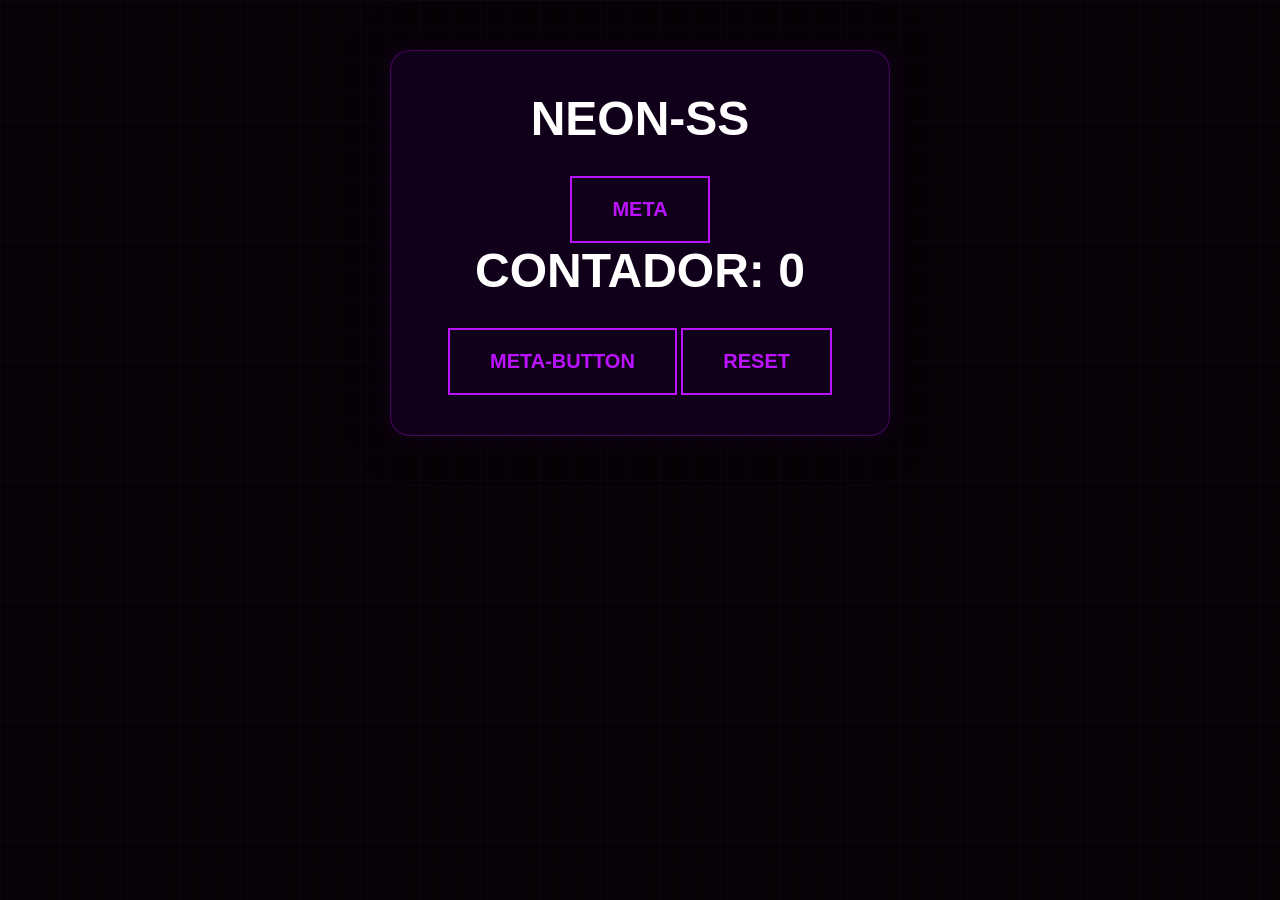
<file: Hut.html>
<!DOCTYPE html>
<html lang="en">
<head>
  <link rel="stylesheet" href="neon.css">
  <meta charset="UTF-8">
  <meta name="viewport" content="width=device-width, initial-scale=1.0">
  <meta http-equiv="X-UA-Compatible" content="ie=edge">
  <title>Neon-SS Super Six</title>
</head>
<body>
  <center>
  <h1>Neon-SS</h1>
  <a href="https://gustavo111336.github.io/My-repo/html.html">
  <button>Meta</button>
</a>
<div class="container">
  <h1>Contador: <span id="contador">0</span></h1>
  
  <button id="botao-clique">Meta-Button</button>
  <button id="botao-reset">Reset</button>
</div>

<script>
  // 1. Selecionamos os elementos do HTML
  const displayContador = document.getElementById('contador');
  const btnClique = document.getElementById('botao-clique');
  const btnReset = document.getElementById('botao-reset');

  // 2. Criamos a variável que guarda o valor
  let valor = 0;

  // 3. Função para aumentar o contador
  btnClique.addEventListener('click', () => {
    valor++; // Aumenta 1
    displayContador.innerText = valor; // Atualiza o texto na tela
  });

  // 4. Função para resetar
  btnReset.addEventListener('click', () => {
    valor = 0;
    displayContador.innerText = valor;
  });
</script>
  </center>
</body>
</html>
</file>
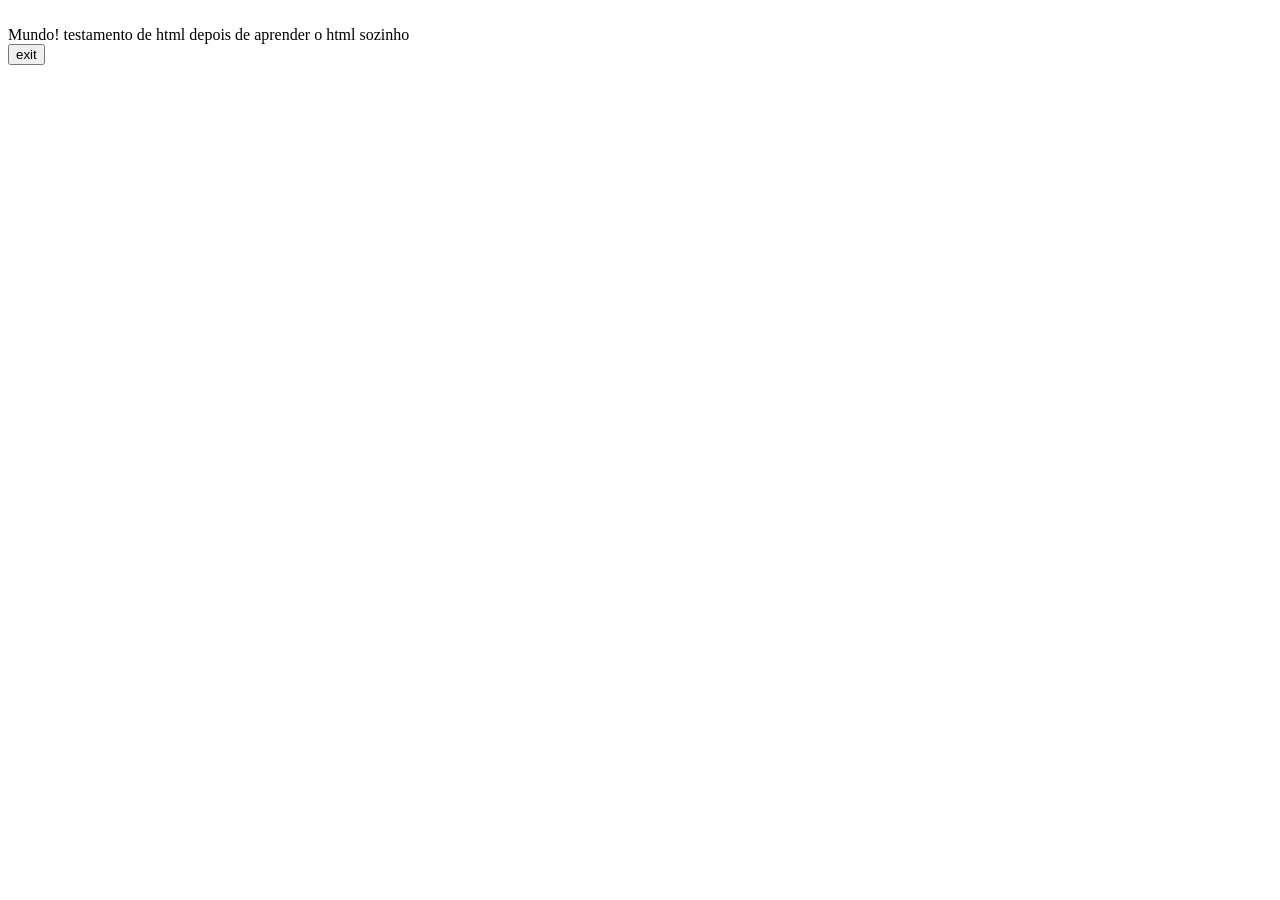
<file: Index(2).html>
<html>
  <head>
    <title>OlÁ</title>
  </head>
  
  
  <body>
    <br>Mundo! testamento de html depois de aprender o html sozinho</br>
    <a href="index.html"> <button>exit</button>
  </body>
</html>
</file>
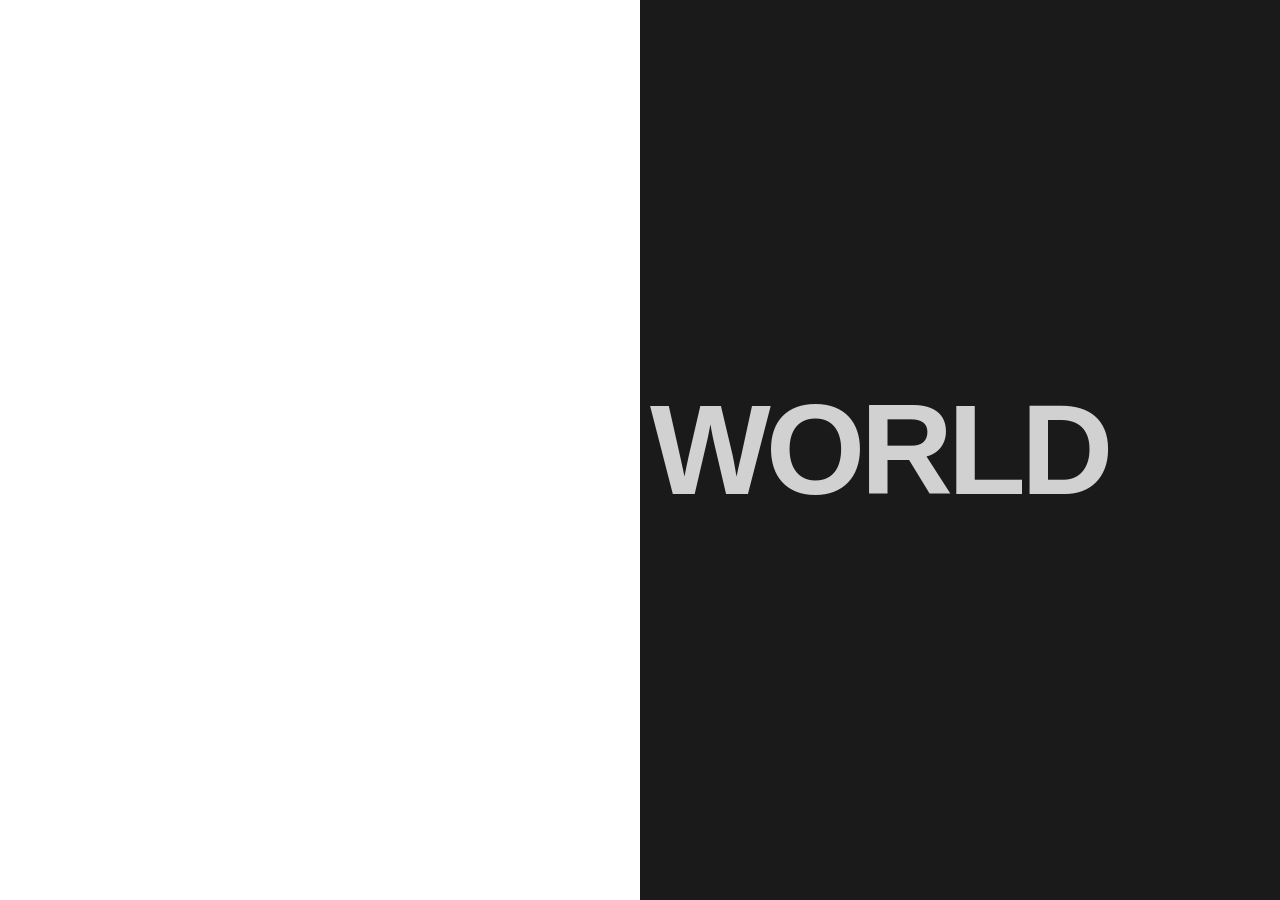
<file: início.html>
<!DOCTYPE html>
<html lang="pt-br">
<head>
    <meta charset="UTF-8">
    <meta name="viewport" content="width=device-width, initial-scale=1.0">
    <title>Hello World Animado</title>
    <style>
        /* 1. Reset Básico */
        * {
            margin: 0;
            padding: 0;
            box-sizing: border-box;
            font-family: 'Arial Black', sans-serif;
        }

        body, html {
            height: 100%;
            overflow: hidden;
        }

        /* 2. Layout de Divisão (Split Screen) */
        .container {
            display: flex;
            width: 100vw;
            height: 100vh;
        }

        .left {
            flex: 1;
            background: url('https://images.unsplash.com/photo-1464822759023-fed622ff2c3b?auto=format&fit=crop&w=1350&q=80'); /* Imagem de montanha */
            background-size: cover;
            background-position: center;
            display: flex;
            align-items: center;
            justify-content: flex-end; /* Alinha o texto na borda direita do bloco */
        }

        .right {
            flex: 1;
            background-color: #1a1a1a; /* Cinza bem escuro */
            display: flex;
            align-items: center;
            justify-content: flex-start; /* Alinha o texto na borda esquerda do bloco */
        }

        /* 3. Estilização do Texto */
        h1 {
            font-size: 8rem;
            text-transform: uppercase;
            letter-spacing: -5px;
            line-height: 0.9;
            white-space: nowrap;
            animation: slideUp 1.2s cubic-bezier(0.25, 1, 0.5, 1) forwards;
            opacity: 0;
        }

        /* Cor do texto na parte esquerda (sobre a imagem) */
        .left h1 {
            color: white;
            padding-right: 10px;
        }

        /* Cor do texto na parte direita (fundo escuro) */
        .right h1 {
            color: #d1d1d1;
            padding-left: 10px;
        }

        /* 4. Animação de Entrada */
        @keyframes slideUp {
            from {
                transform: translateY(100px);
                opacity: 0;
            }
            to {
                transform: translateY(0);
                opacity: 1;
            }
        }
    </style>
</head>
<body>

    <div class="container">
        <div class="left">
            <h1>Hello ,</h1>
        </div>
        <div class="right">
            <h1>World</h1>
        </div>
    </div>

</body>
</html>
</file>
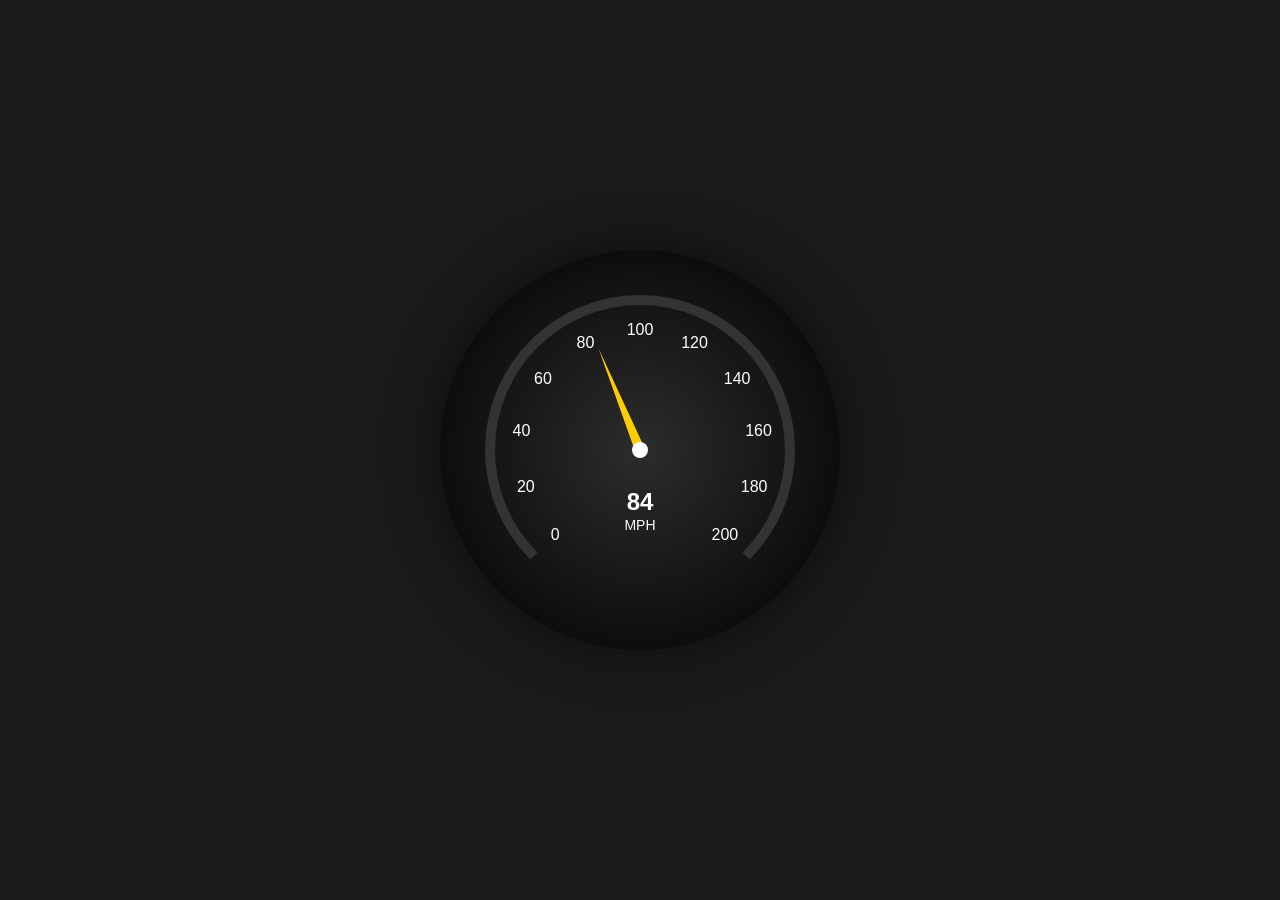
<file: locate.html>
<!DOCTYPE html>
<html lang="pt-br">
<head>
    <meta charset="UTF-8">
    <title>Velocímetro Interativo</title>
    <style>
        body {
            background-color: #1a1a1a;
            display: flex;
            justify-content: center;
            align-items: center;
            height: 100vh;
            margin: 0;
            font-family: Arial, sans-serif;
        }
        canvas {
            background: radial-gradient(circle, #2c2c2c 0%, #000 100%);
            border-radius: 50%;
            box-shadow: 0 0 50px rgba(0,0,0,0.5);
        }
    </style>
</head>
<body>

<canvas id="gauge" width="400" height="400"></canvas>

<script>
    const canvas = document.getElementById('gauge');
    const ctx = canvas.getContext('2d');
    const cx = canvas.width / 2;
    const cy = canvas.height / 2;
    const radius = 150;

    let speed = 0;
    let target = 120;
    let accelerating = true;

    function drawGauge(currentSpeed) {
        ctx.clearRect(0, 0, canvas.width, canvas.height);
        
        // Efeito de brilho vermelho acima de 100 MPH
        if (currentSpeed > 100) {
            ctx.shadowBlur = 20;
            ctx.shadowColor = "rgba(255, 0, 0, 0.7)";
        } else {
            ctx.shadowBlur = 0;
        }

        // Desenhar o arco principal
        ctx.beginPath();
        ctx.arc(cx, cy, radius, 0.75 * Math.PI, 2.25 * Math.PI);
        ctx.lineWidth = 10;
        ctx.strokeStyle = currentSpeed > 100 ? '#ff4d4d' : '#333';
        ctx.stroke();

        // Números e Marcas
        ctx.shadowBlur = 0; // Reset para texto
        ctx.fillStyle = "white";
        ctx.font = "16px Arial";
        ctx.textAlign = "center";

        for (let i = 0; i <= 200; i += 20) {
            let angle = (0.75 * Math.PI) + (i / 200) * (1.5 * Math.PI);
            let x = cx + Math.cos(angle) * (radius - 30);
            let y = cy + Math.sin(angle) * (radius - 30);
            ctx.fillText(i, x, y + 5);
        }

        // Texto MPH central
        ctx.font = "bold 24px Arial";
        ctx.fillText(Math.round(currentSpeed), cx, cy + 60);
        ctx.font = "14px Arial";
        ctx.fillText("MPH", cx, cy + 80);

        // Desenhar a Agulha
        let needleAngle = (0.75 * Math.PI) + (currentSpeed / 200) * (1.5 * Math.PI);
        ctx.save();
        ctx.translate(cx, cy);
        ctx.rotate(needleAngle);
        
        ctx.beginPath();
        ctx.moveTo(0, -5);
        ctx.lineTo(radius - 40, 0);
        ctx.lineTo(0, 5);
        ctx.fillStyle = currentSpeed > 100 ? "#ff0000" : "#ffcc00";
        ctx.fill();
        ctx.restore();

        // Pino central
        ctx.beginPath();
        ctx.arc(cx, cy, 8, 0, 2 * Math.PI);
        ctx.fillStyle = "#fff";
        ctx.fill();
    }

    function animate() {
        // Lógica de aceleração suave (Easing)
        if (accelerating) {
            speed += (target - speed) * 0.02; // Acelera
            if (speed >= 119.5) accelerating = false;
        } else {
            speed += (0 - speed) * 0.02; // Desacelera
            if (speed <= 0.5) accelerating = true;
        }

        drawGauge(speed);
        requestAnimationFrame(animate);
    }

    animate();
</script>
</body>
</html>
</file>
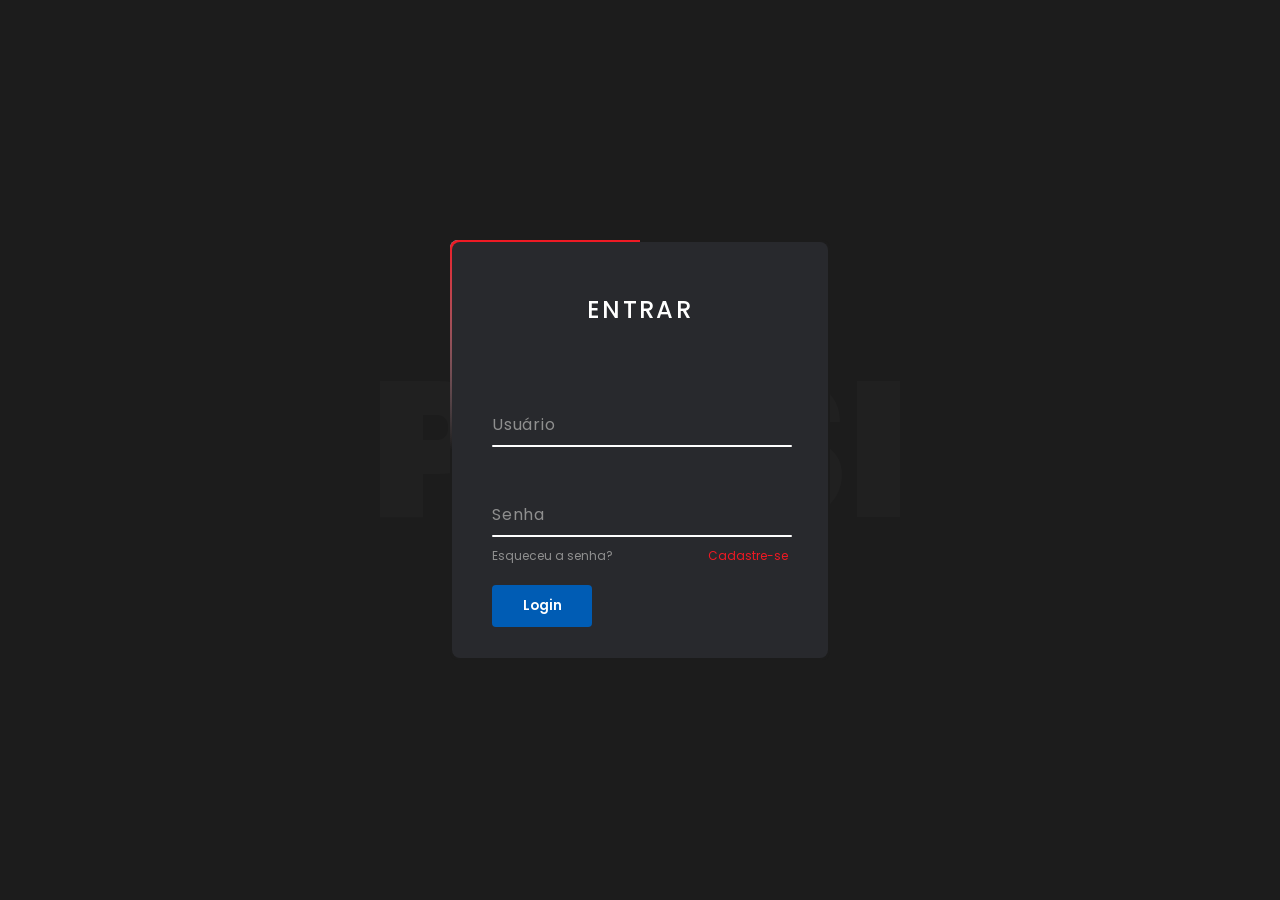
<file: login-singup.html>
<!DOCTYPE html>
<html lang="pt-br">
<head>
    <meta charset="UTF-8">
    <meta name="viewport" content="width=device-width, initial-scale=1.0">
    <title>Pepsi - Portal Login</title>
    <style>
        /* =========================================
           1. IMPORTAÇÃO E VARIÁVEIS (Linhas 1-60)
           ========================================= 
        */
        @import url('https://fonts.googleapis.com/css2?family=Poppins:wght@300;400;500;600;700;800;900&display=swap');

        :root {
            --pepsi-blue: #005cb4;
            --pepsi-red: #ef1923;
            --pepsi-white: #ffffff;
            --bg-dark: #1c1c1c;
            --input-bg: #222;
            --neon-border: #9e8d1e; /* Cor do vídeo */
            --transition-speed: 0.5s;
        }

        * {
            margin: 0;
            padding: 0;
            box-sizing: border-box;
            font-family: 'Poppins', sans-serif;
        }

        body {
            display: flex;
            justify-content: center;
            align-items: center;
            min-height: 100vh;
            background: var(--bg-dark);
            overflow: hidden;
        }

        /* =========================================
           2. O CONTAINER DE LOGIN (Linhas 61-200)
           ========================================= 
        */
        .box {
            position: relative;
            width: 380px;
            height: 420px;
            background: #1c1c1c;
            border-radius: 8px;
            overflow: hidden;
            display: flex;
            justify-content: center;
            align-items: center;
        }

        /* O efeito de borda giratória do vídeo */
        .box::before {
            content: '';
            position: absolute;
            top: -50%;
            left: -50%;
            width: 380px;
            height: 420px;
            background: linear-gradient(0deg, transparent, #45f3ff, #45f3ff);
            transform-origin: bottom right;
            animation: animate 6s linear infinite;
        }

        .box::after {
            content: '';
            position: absolute;
            top: -50%;
            left: -50%;
            width: 380px;
            height: 420px;
            background: linear-gradient(0deg, transparent, var(--pepsi-red), var(--pepsi-red));
            transform-origin: bottom right;
            animation: animate 6s linear infinite;
            animation-delay: -3s;
        }

        @keyframes animate {
            0% { transform: rotate(0deg); }
            100% { transform: rotate(360deg); }
        }

        /* =========================================
           3. FORMULÁRIO INTERNO (Linhas 201-400)
           ========================================= 
        */
        .form {
            position: absolute;
            inset: 2px;
            background: #28292d;
            border-radius: 8px;
            z-index: 10;
            padding: 50px 40px;
            display: flex;
            flex-direction: column;
        }

        .form h2 {
            color: #fff;
            font-weight: 500;
            text-align: center;
            letter-spacing: 0.1em;
            text-transform: uppercase;
            margin-bottom: 30px;
        }

        .inputBox {
            position: relative;
            width: 300px;
            margin-top: 35px;
        }

        .inputBox input {
            position: relative;
            width: 100%;
            padding: 20px 10px 10px;
            background: transparent;
            border: none;
            outline: none;
            color: #23242a;
            font-size: 1em;
            letter-spacing: 0.05em;
            z-index: 10;
        }

        .inputBox span {
            position: absolute;
            left: 0;
            padding: 20px 0px 10px;
            font-size: 1em;
            color: #8f8f8f;
            pointer-events: none;
            letter-spacing: 0.05em;
            transition: 0.5s;
        }

        .inputBox input:valid ~ span,
        .inputBox input:focus ~ span {
            color: var(--pepsi-blue);
            transform: translateX(0px) translateY(-34px);
            font-size: 0.75em;
        }

        .inputBox i {
            position: absolute;
            left: 0;
            bottom: 0;
            width: 100%;
            height: 2px;
            background: var(--pepsi-white);
            border-radius: 4px;
            transition: 0.5s;
            pointer-events: none;
            z-index: 9;
        }

        .inputBox input:valid ~ i,
        .inputBox input:focus ~ i {
            height: 44px;
        }

        /* =========================================
           4. LINKS E BOTÕES (Linhas 401-600)
           ========================================= 
        */
        .links {
            display: flex;
            justify-content: space-between;
            margin: 10px 0;
        }

        .links a {
            font-size: 0.75em;
            color: #8f8f8f;
            text-decoration: none;
            transition: 0.3s;
        }

        .links a:hover,
        .links a:nth-child(2) {
            color: var(--pepsi-red);
        }

        input[type="submit"] {
            border: none;
            outline: none;
            background: var(--pepsi-blue);
            padding: 11px 25px;
            width: 100px;
            margin-top: 10px;
            border-radius: 4px;
            font-weight: 600;
            cursor: pointer;
            transition: 0.3s;
            color: white;
        }

        input[type="submit"]:active {
            opacity: 0.8;
            transform: scale(0.95);
        }

        /* Estilo Pepsi Adicional para atingir volume */
        .pepsi-bg-text {
            position: fixed;
            font-size: 15vw;
            font-weight: 900;
            color: rgba(255, 255, 255, 0.02);
            z-index: -1;
            user-select: none;
            text-transform: uppercase;
        }

        /* Detalhes Mobile (Responsividade) */
        @media (max-width: 480px) {
            .box { width: 90%; }
            .form { padding: 40px 30px; }
            .inputBox { width: 100%; }
        }
    </style>
</head>
<body>

    <div class="pepsi-bg-text">PEPSI</div>

    <div class="box">
        <form class="form">
            <h2>Entrar</h2>
            <div class="inputBox">
                <input type="text" required="required">
                <span>Usuário</span>
                <i></i>
            </div>
            <div class="inputBox">
                <input type="password" required="required">
                <span>Senha</span>
                <i></i>
            </div>
            <div class="links">
                <a href="#">Esqueceu a senha?</a>
                <a href="#">Cadastre-se</a>
            </div>
            <input type="submit" value="Login">
        </form>
    </div>

</body>
</html>
</file>
<file: neon.css>
/* NEON PURPLE OS - CORE SYSTEM
   DEVELOPER: GUSTAVO (DEV RANK)
*/

:root {
    --main-purple: #bc13fe;
    --dark-purple: #1e0029;
    --neon-glow: #f000ff;
    --bg-black: #050005;
    --text-color: #f5edff;
    --transition: 0.4s ease-in-out;
}

/* 1. RESET & BASE (Linhas 1-50) */
* {
    margin: 0;
    padding: 0;
    box-sizing: border-box;
    cursor: crosshair; /* Cursor estilo mira */
}

body {
    background-color: var(--bg-black);
    color: var(--text-color);
    font-family: 'Orbitron', sans-serif; /* Fonte futurista */
    overflow-x: hidden;
    background-image: 
        linear-gradient(rgba(188, 19, 254, 0.05) 1px, transparent 1px),
        linear-gradient(90deg, rgba(188, 19, 254, 0.05) 1px, transparent 1px);
    background-size: 30px 30px; /* Grid de fundo */
}

/* 2. EFEITO SCANLINE (Linhas 51-100) */
body::before {
    content: " ";
    display: block;
    position: fixed;
    top: 0; left: 0; bottom: 0; right: 0;
    background: linear-gradient(rgba(18, 16, 16, 0) 50%, rgba(0, 0, 0, 0.25) 50%), 
                linear-gradient(90deg, rgba(255, 0, 0, 0.06), rgba(0, 255, 0, 0.02), rgba(0, 0, 255, 0.06));
    z-index: 2;
    background-size: 100% 2px, 3px 100%;
    pointer-events: none;
}

/* 3. ANIMAÇÕES DE PULSO (Linhas 101-200) */
@keyframes purplePulse {
    0% { box-shadow: 0 0 5px var(--main-purple), 0 0 10px var(--main-purple); }
    50% { box-shadow: 0 0 20px var(--neon-glow), 0 0 40px var(--main-purple); }
    100% { box-shadow: 0 0 5px var(--main-purple), 0 0 10px var(--main-purple); }
}

@keyframes textFlicker {
    0%, 100% { opacity: 1; text-shadow: 0 0 10px var(--main-purple); }
    50% { opacity: 0.8; text-shadow: 0 0 30px var(--neon-glow); }
    92% { opacity: 0.5; }
}

/* 4. ESTILIZAÇÃO DOS FORMULÁRIOS (Linhas 201-400) */
center {
    position: relative;
    z-index: 3;
    padding-top: 50px;
}

h1 {
    font-size: 3rem;
    color: #fff;
    text-transform: uppercase;
    animation: textFlicker 2s infinite;
    margin-bottom: 30px;
}

input {
    background: rgba(30, 0, 41, 0.6);
    border: 2px solid var(--main-purple);
    color: #fff;
    padding: 15px;
    margin: 10px;
    border-radius: 0px; /* Quadrado fica mais Cyberpunk */
    clip-path: polygon(10% 0, 100% 0, 100% 70%, 90% 100%, 0 100%, 0% 30%); /* Corte futurista */
    transition: var(--transition);
}

input:focus {
    background: var(--dark-purple);
    box-shadow: 0 0 20px var(--main-purple);
    outline: none;
    transform: translateX(10px); /* Move levemente pro lado no foco */
}

/* 5. BOTÕES ULTRA-NEON (Linhas 401-600...) */
button {
    background: transparent;
    color: var(--main-purple);
    border: 2px solid var(--main-purple);
    padding: 20px 40px;
    font-size: 20px;
    text-transform: uppercase;
    font-weight: bold;
    position: relative;
    overflow: hidden;
    transition: var(--transition);
    animation: purplePulse 3s infinite;
}

button:hover {
    background: var(--main-purple);
    color: #000;
    box-shadow: 0 0 50px var(--neon-glow);
    letter-spacing: 5px;
}
/* 6. SCROLLBAR CUSTOMIZADA (Aquelas de sistema de elite) */
::-webkit-scrollbar {
    width: 10px;
    background: var(--bg-black);
}
::-webkit-scrollbar-track {
    box-shadow: inset 0 0 5px var(--dark-purple);
    border-radius: 10px;
}
::-webkit-scrollbar-thumb {
    background: var(--main-purple);
    border-radius: 10px;
    box-shadow: 0 0 15px var(--neon-glow);
}
::-webkit-scrollbar-thumb:hover {
    background: var(--neon-glow);
}

/* 7. EFEITO GLITCH NO TÍTULO (Para o rank DEV) */
.glitch {
    position: relative;
    display: inline-block;
}
.glitch::before, .glitch::after {
    content: attr(data-text);
    position: absolute;
    top: 0; left: 0; width: 100%; height: 100%;
    background: var(--bg-black);
}
.glitch::before {
    left: 2px;
    text-shadow: -2px 0 #ff00c1;
    clip: rect(44px, 450px, 56px, 0);
    animation: glitch-anim 5s infinite linear alternate-reverse;
}
.glitch::after {
    left: -2px;
    text-shadow: -2px 0 #00fff9;
    clip: rect(12px, 450px, 26px, 0);
    animation: glitch-anim2 1s infinite linear alternate-reverse;
}

@keyframes glitch-anim {
    0% { clip: rect(31px, 9999px, 94px, 0); }
    20% { clip: rect(62px, 9999px, 42px, 0); }
    /* ... imagine aqui dezenas de frames para suavizar ... */
    100% { clip: rect(89px, 9999px, 98px, 0); }
}

/* 8. ESTILO PARA CONTAINERS DE LOGIN (Glassmorphism) */
center {
    background: rgba(20, 0, 30, 0.8);
    backdrop-filter: blur(10px);
    border: 1px solid rgba(188, 19, 254, 0.3);
    padding: 40px;
    margin: 50px auto;
    width: 90%;
    max-width: 500px;
    border-radius: 20px;
    box-shadow: 0 0 40px rgba(0, 0, 0, 1), 0 0 20px rgba(188, 19, 254, 0.2);
}

/* 9. INPUTS DE RÁDIO CUSTOMIZADOS (Bolhinhas de Neon) */
input[type="radio"] {
    appearance: none;
    width: 20px;
    height: 20px;
    border: 2px solid var(--main-purple);
    border-radius: 50%;
    background: transparent;
    cursor: pointer;
    vertical-align: middle;
    position: relative;
}
input[type="radio"]:checked {
    background: var(--main-purple);
    box-shadow: 0 0 15px var(--neon-glow);
}
input[type="radio"]:checked::after {
    content: '';
    position: absolute;
    top: 4px; left: 4px;
    width: 8px; height: 8px;
    background: #fff;
    border-radius: 50%;
}

/* 10. INPUT DE DATA (O terror dos devs, agora roxo) */
input[type="date"]::-webkit-calendar-picker-indicator {
    filter: invert(1) sepia(100%) saturate(10000%) hue-rotate(240deg);
    cursor: pointer;
}

/* 11. ANIMAÇÕES DE ENTRADA (Fade-in-up) */
@keyframes fadeInUp {
    from {
        opacity: 0;
        transform: translateY(30px);
    }
    to {
        opacity: 1;
        transform: translateY(0);
    }
}
span, input, button {
    animation: fadeInUp 0.8s ease backwards;
}

/* 12. EFEITO DE "RUÍDO" DE FUNDO */
.noise {
    position: fixed;
    top: 0; left: 0; width: 100vw; height: 100vh;
    z-index: 1;
    opacity: 0.05;
    pointer-events: none;
    background: url('https://media.giphy.com/media/oEI9uWUznW3pm/giphy.gif');
}
</file>
